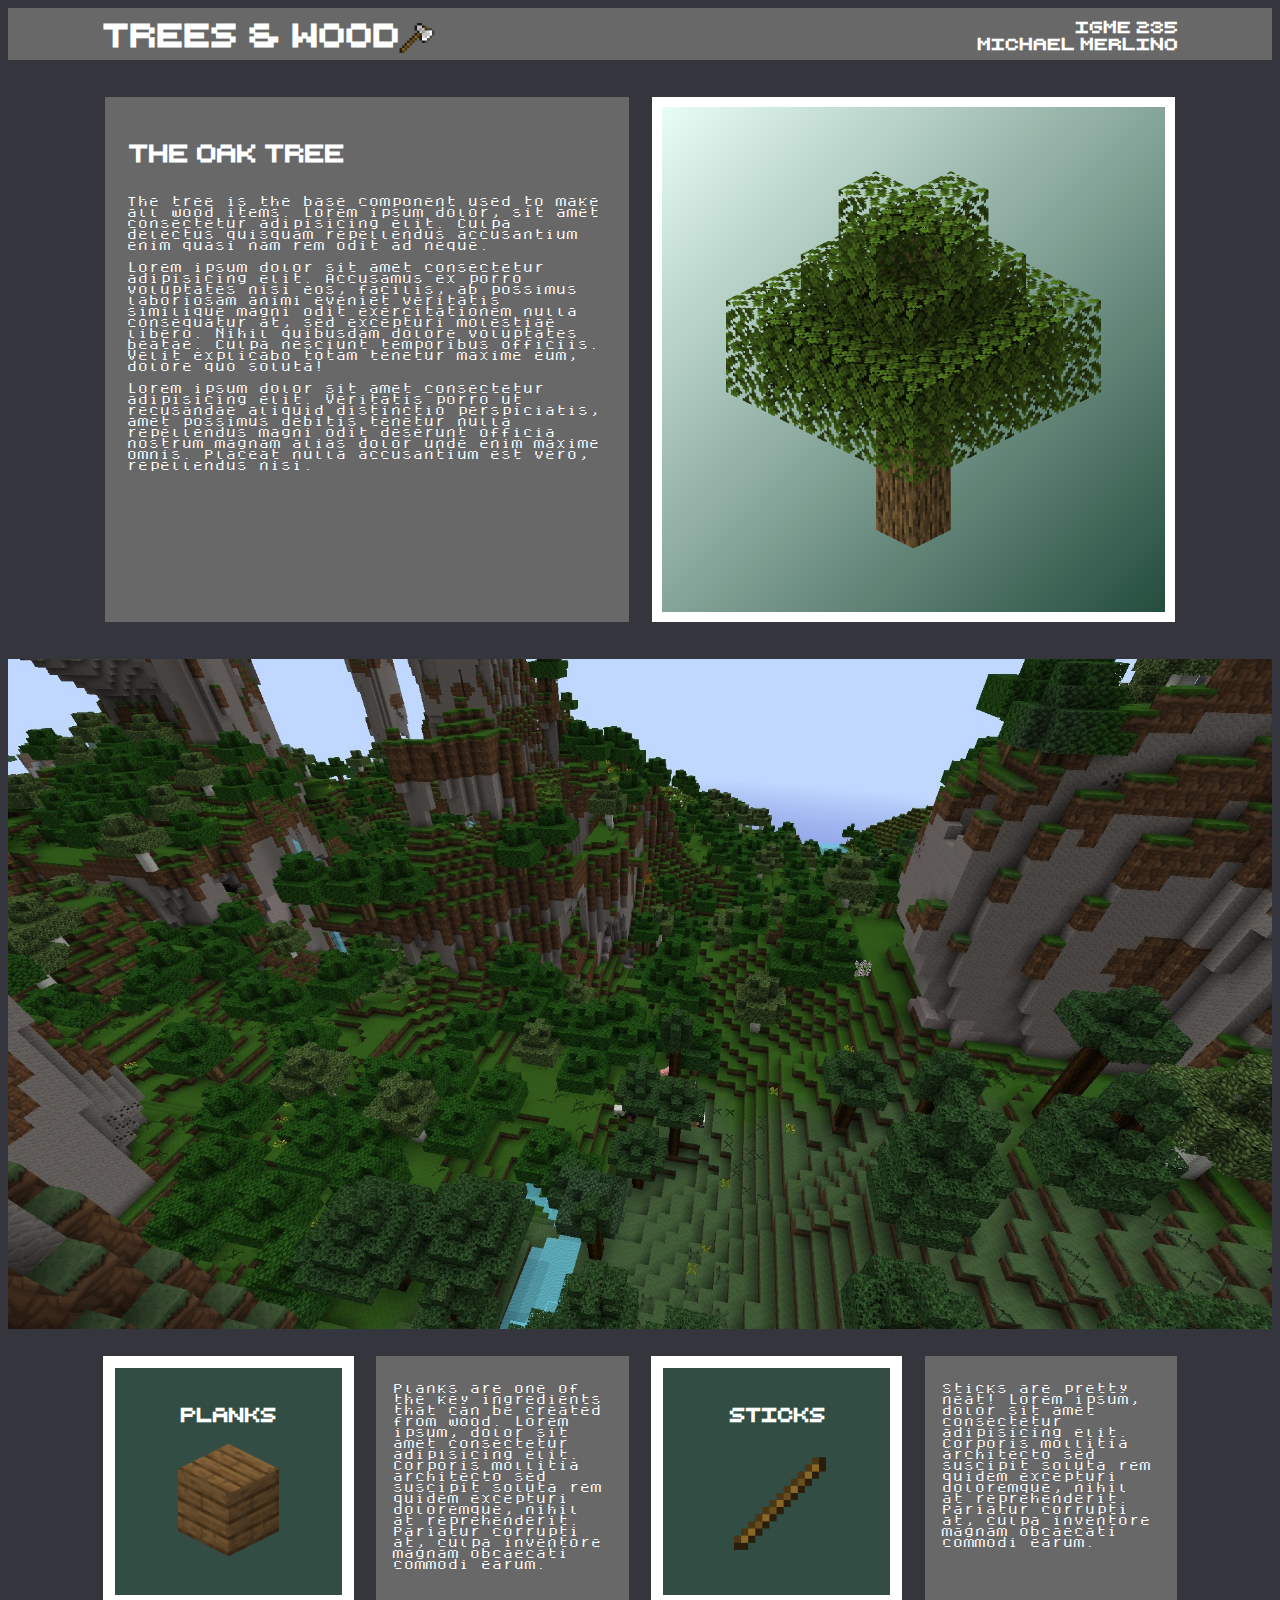
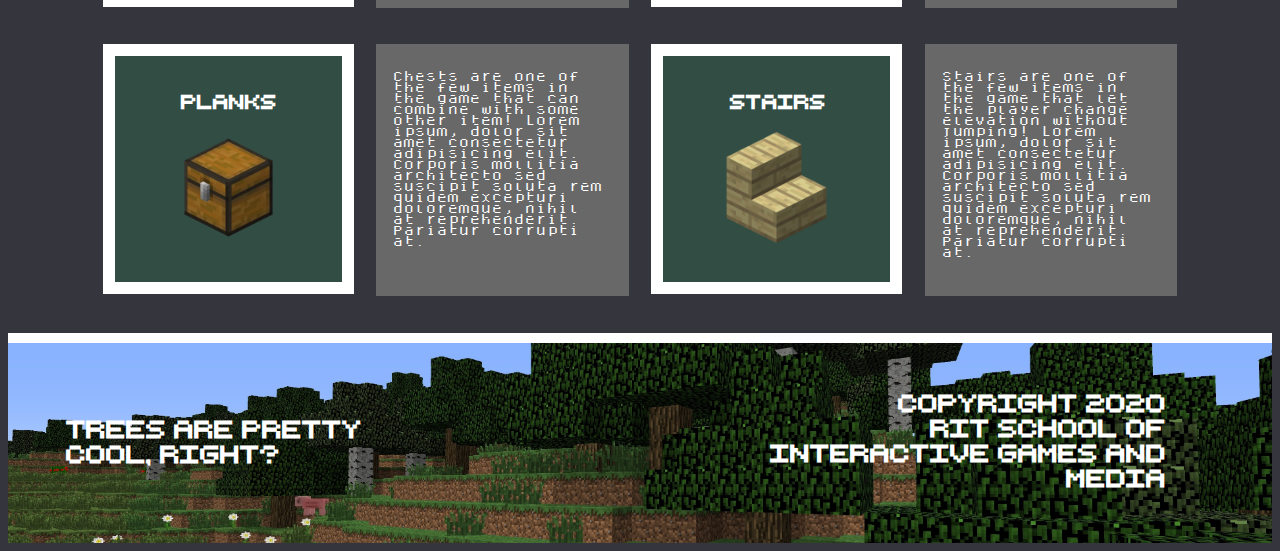
<file: design-to-spec/index.html>
<!DOCTYPE html>
<html lang="en">
<head>
    <meta charset="UTF-8">
    <meta name="viewport" content="width=device-width, initial-scale=1.0">
    <link rel="stylesheet" href="style.css">
    <title>Trees & Wood</title>
</head>
<body>
    <!--Header-->
    <div id="topBar">
        <h1 id="title">TREES & WOOD</h1>
        <img src="Assets/axe.png" alt="Axe" class="axe">
        <h4 id="name">IGME 235<br>Michael Merlino</h4>
    </div>
    
    <!--Tree info-->
    <div class="treeContainer" id="treeInfo">
        <div class="treeText">
            <h2>THE OAK TREE</h2>
            <p>The tree is the base component used to make all wood items. Lorem ipsum dolor, sit amet consectetur adipisicing elit. Culpa delectus quisquam repellendus accusantium enim quasi nam rem odit ad neque.<br><br>
            Lorem ipsum dolor sit amet consectetur adipisicing elit. Accusamus ex porro voluptates nisi eos, facilis, ab possimus laboriosam animi eveniet veritatis similique magni odit exercitationem nulla consequatur at, sed excepturi molestiae libero. Nihil quibusdam dolore voluptates beatae. Culpa nesciunt temporibus officiis. Velit explicabo totam tenetur maxime eum, dolore quo soluta!<br><br>
            Lorem ipsum dolor sit amet consectetur adipisicing elit. Veritatis porro ut recusandae aliquid distinctio perspiciatis, amet possimus debitis tenetur nulla repellendus magni odit deserunt officia nostrum magnam alias dolor unde enim maxime omnis. Placeat nulla accusantium est vero, repellendus nisi.
            </p>
        </div>
        <img src="Assets/oaktree.png" alt="Oak tree" class="treeImage">
    </div>

    <img src="Assets/valley.jpg" alt="Valley" id="valley">

    <!--Items-->
    <div id="itemMaster">
        <!--Top Layer-->
        <div class="itemContainer">
            <div class="itemPortrait">
                <h3>Planks</h3>
                <img src="Assets/planks.png" alt="Planks" class="itemImage">
            </div>
            <div class="itemText">
                <p>Planks are one of the key ingredients that can be created from wood. Lorem ipsum, dolor sit amet consectetur adipisicing elit. Corporis mollitia architecto sed suscipit soluta rem quidem excepturi doloremque, nihil at reprehenderit. Pariatur corrupti at, culpa inventore magnam obcaecati commodi earum.</p>
            </div>
            <div class="itemPortrait">
                <h3>Sticks</h3>
                <img src="Assets/stick.png" alt="Stick" class="itemImage">
            </div>
            <div class="itemText">
                <p>Sticks are pretty neat! Lorem ipsum, dolor sit amet consectetur adipisicing elit. Corporis mollitia architecto sed suscipit soluta rem quidem excepturi doloremque, nihil at reprehenderit. Pariatur corrupti at, culpa inventore magnam obcaecati commodi earum.</p>
            </div>
        </div>
        <!--Bottom Layer-->
        <div class="itemContainer">
            <div class="itemPortrait">
                <h3>Planks</h3>
                <img src="Assets/chest.png" alt="Chests" class="itemImage">
            </div>
            <div class="itemText">
                <p>Chests are one of the few items in the game that can combine with some other item! Lorem ipsum, dolor sit amet consectetur adipisicing elit. Corporis mollitia architecto sed suscipit soluta rem quidem excepturi doloremque, nihil at reprehenderit. Pariatur corrupti at.</p>
            </div>
            <div class="itemPortrait">
                <h3>Stairs</h3>
                <img src="Assets/stairs.png" alt="Stairs" class="itemImage">
            </div>
            <div class="itemText">
                <p>Stairs are one of the few items in the game that let the player change elevation without jumping! Lorem ipsum, dolor sit amet consectetur adipisicing elit. Corporis mollitia architecto sed suscipit soluta rem quidem excepturi doloremque, nihil at reprehenderit. Pariatur corrupti at.</p>
            </div>
        </div>
    </div>

    <!--Footer-->
    <div id="foot">
        <div id="coolText">
            <h2>Trees are pretty<br>cool, right?</h2>
        </div>
        <div id="copyright">
            <h2>Copyright 2020<br>RIT School of<br>Interactive Games and<br>Media</h2>
        </div>
    </div>
</body>
</html>
</file>
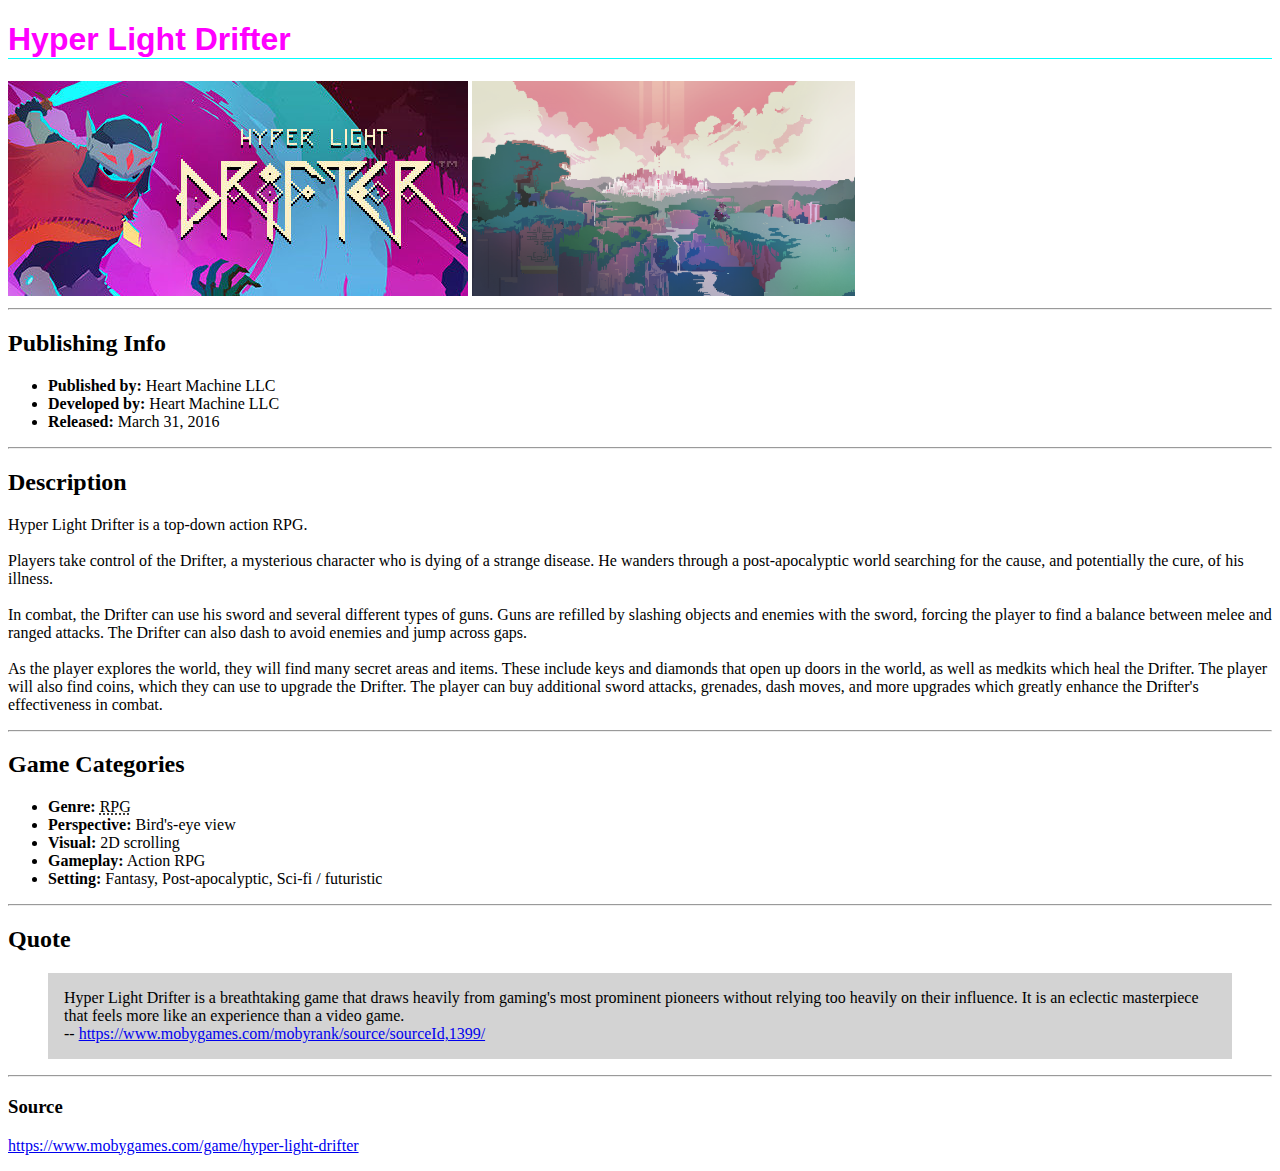
<file: game-homework/index.html>
<!DOCTYPE html>
<html>
    <head>
        <meta charset="UTF-8">
        <meta name="viewport" content="width=device-width, initial-scale=1.0">
        <title>Hyper Light Drifter</title>
        <style>
            h1 { 
                color:fuchsia;
                font-family: sans-serif;
                border-bottom: 1px solid cyan;
                }
            blockquote { 
                background-color: lightgray;
                padding: 1rem;
                }
            img {
                height: 215px;
            }
        </style>
    </head>
    <body>
        <header>
            <h1>Hyper Light Drifter</h1>
            <img src="images/cover.jpg" alt="Cover of the game.">
            <img src="images/screenshot.png" alt="Screenshot of the game.">
        </header>
        <hr>
        <main>
            <h2>Publishing Info</h2>
            <ul>
                <li><strong>Published by:</strong> Heart Machine LLC</li>
                <li><strong>Developed by:</strong> Heart Machine LLC</li>
                <li><strong>Released:</strong> March 31, 2016</li>
            </ul>
            <hr>
            <h2>Description</h2>
            <p>
                Hyper Light Drifter is a top-down action RPG.
                <br><br>Players take control of the Drifter, a mysterious character who is dying of a strange disease. He wanders through a post-apocalyptic world searching for the cause, and potentially the cure, of his illness.
                <br><br>In combat, the Drifter can use his sword and several different types of guns. Guns are refilled by slashing objects and enemies with the sword, forcing the player to find a balance between melee and ranged attacks. The Drifter can also dash to avoid enemies and jump across gaps.
                <br><br>As the player explores the world, they will find many secret areas and items. These include keys and diamonds that open up doors in the world, as well as medkits which heal the Drifter. The player will also find coins, which they can use to upgrade the Drifter. The player can buy additional sword attacks, grenades, dash moves, and more upgrades which greatly enhance the Drifter's effectiveness in combat.
            </p>
            <hr>
            <h2>Game Categories</h2>
            <ul>
                <li><strong>Genre:</strong> <abbr title="Role-playing game">RPG</abbr></li>
                <li><strong>Perspective:</strong> Bird's-eye view</li>
                <li><strong>Visual:</strong> 2D scrolling</li>
                <li><strong>Gameplay:</strong> Action RPG</li>
                <li><strong>Setting:</strong> Fantasy, Post-apocalyptic, Sci-fi / futuristic</li>
            </ul>
            <hr>
            <h2>Quote</h2>
            <blockquote>
                Hyper Light Drifter is a breathtaking game that draws heavily from gaming's most prominent pioneers without relying too heavily on their influence. It is an eclectic masterpiece that feels more like an experience than a video game.
                <br>-- <a href="https://www.mobygames.com/mobyrank/source/sourceId,1399/" target="_blank">https://www.mobygames.com/mobyrank/source/sourceId,1399/</a>
            </blockquote>
        </main>
        <hr>
        <footer>
            <h3>Source</h3>
            <p>
                <a href="https://www.mobygames.com/game/hyper-light-drifter" target="_blank">https://www.mobygames.com/game/hyper-light-drifter</a>
            </p>
        </footer>
    </body>
</html>
</file>
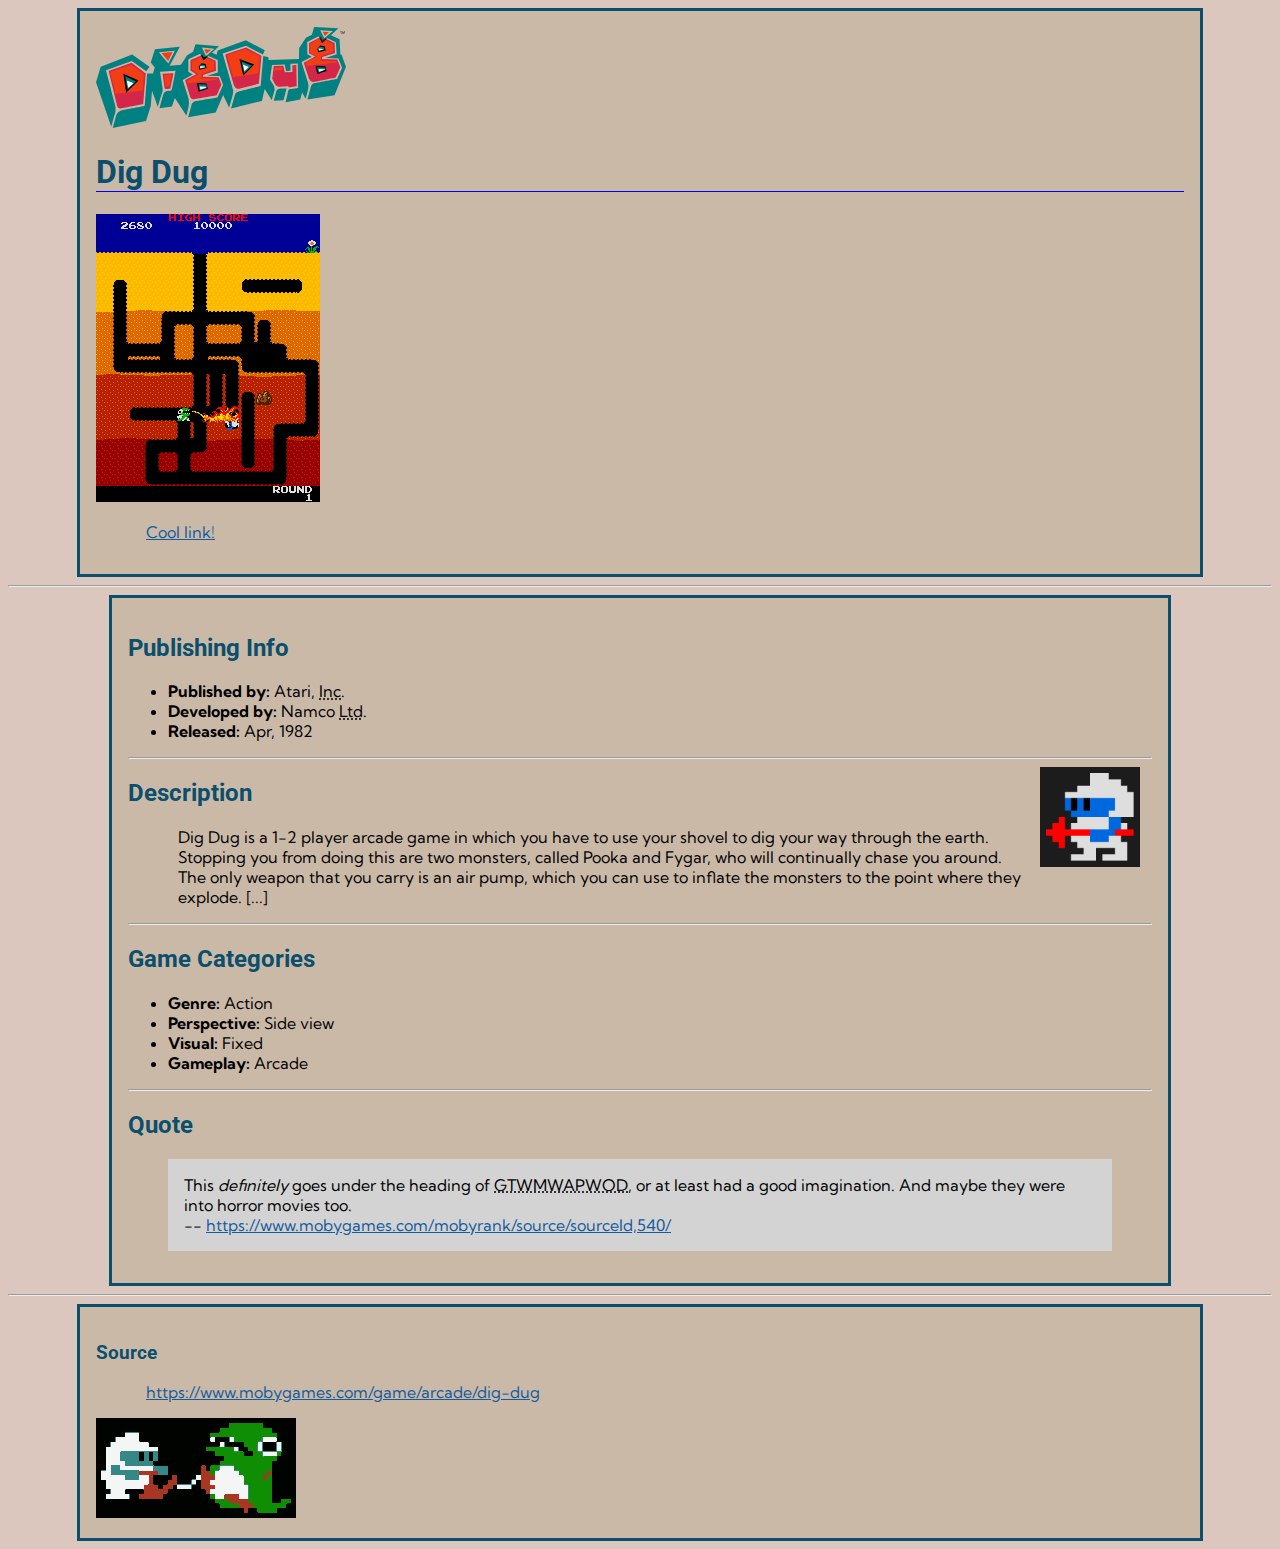
<file: game/index.html>
<!DOCTYPE html>
<html>
    <head>
        <!--I really don't know why the favicon isn't working.-->
        <link rel="apple-touch-icon" sizes="57x57" href="apple-icon-57x57.png">
        <link rel="apple-touch-icon" sizes="60x60" href="apple-icon-60x60.png">
        <link rel="apple-touch-icon" sizes="72x72" href="apple-icon-72x72.png">
        <link rel="apple-touch-icon" sizes="76x76" href="apple-icon-76x76.png">
        <link rel="apple-touch-icon" sizes="114x114" href="apple-icon-114x114.png">
        <link rel="apple-touch-icon" sizes="120x120" href="apple-icon-120x120.png">
        <link rel="apple-touch-icon" sizes="144x144" href="apple-icon-144x144.png">
        <link rel="apple-touch-icon" sizes="152x152" href="apple-icon-152x152.png">
        <link rel="apple-touch-icon" sizes="180x180" href="apple-icon-180x180.png">
        <link rel="icon" type="image/png" sizes="192x192"  href="android-icon-192x192.png">
        <link rel="icon" type="image/png" sizes="32x32" href="favicon-32x32.png">
        <link rel="icon" type="image/png" sizes="96x96" href="favicon-96x96.png">
        <link rel="icon" type="image/png" sizes="16x16" href="favicon-16x16.png">
        <link rel="manifest" href="manifest.json">
        <meta name="msapplication-TileColor" content="#ffffff">
        <meta name="msapplication-TileImage" content="ms-icon-144x144.png">
        <meta name="theme-color" content="#ffffff">
        
        <link href="https://fonts.googleapis.com/css2?family=Kumbh+Sans:wght@300&family=Roboto&display=swap" rel="stylesheet">
        <meta charset="UTF-8">
        <meta name="viewport" content="width=device-width, initial-scale=1.0">
        <title>Dig Dug</title>
        <style>
            h1 { 
                color:red;
                font-family: sans-serif;
                border-bottom: 1px solid blue;
                }
            h2 {
                color: maroon;
            }
            p {
                margin-left: 50px;
            }
            blockquote { 
                background-color: lightgray;
                padding: 1rem;
                }
            body {
                background-color: #DCC7BE;
            }
            footer, header {
                background-color: #CBB9A8;
                border: 3px solid #0B4F6C;
                margin: 0 auto;
                width: 85vw;
                padding: 1rem;
            }
            img.side {float:right; margin: 0 12px;}
            p, li, blockquote {
                font-family: 'Kumbh Sans', sans-serif;
            }
            h1, h2, h3 {
                font-family: 'Roboto', sans-serif;
                color: #0B4F6C;
            }
            a {
                color: #145C9E;
            }
            a:visited {
                color: #1F271B;
            }
            main {
                background-color: #CBB9A8;
                border: 3px solid #0B4F6C;
                margin: 0 auto;
                width: 80vw;
                padding: 1rem;
            }
        </style>
    </head>
    <body>
        <header>
            <img src="images/dig-dug-logo.svg" alt="Dig Dug Logo" width=250px>
            <h1>Dig Dug</h1>
            <img src="images/dig-dug-burnt.png" alt="Screenshot of the game.">
            <p>
                <a href="bigpic/pic1.html">
                    Cool link!
                </a>
            </p>
        </header>
        <hr>
        <main>
            <h2>Publishing Info</h2>
            <ul>
                <li><strong>Published by:</strong> Atari, <abbr title="Incorporated">Inc</abbr>.</li>
                <li><strong>Developed by:</strong> Namco <abbr title="Limited">Ltd</abbr>.</li>
                <li><strong>Released:</strong> Apr, 1982</li>
            </ul>
            <hr>
            <img src="images/taizo_hori.png" alt="Dig Dug Character" class="side" height=100px>
            <h2>Description</h2>
            <p>
                Dig Dug is a 1-2 player arcade game in which you have to use your shovel to dig your way through the earth. Stopping you from doing this are two monsters, called Pooka and Fygar, who will continually chase you around. The only weapon that you carry is an air pump, which you can use to inflate the monsters to the point where they explode. [...]
            </p>
            <hr>
            <h2>Game Categories</h2>
            <ul>
                <li><strong>Genre:</strong> Action</li>
                <li><strong>Perspective:</strong> Side view</li>
                <li><strong>Visual:</strong> Fixed</li>
                <li><strong>Gameplay:</strong> Arcade</li>
            </ul>
            <hr>
            <h2>Quote</h2>
            <blockquote>
                This <i>definitely</i> goes under the heading of <abbr title="Games That Were Made While a Programmer Was on Drugs">GTWMWAPWOD</abbr>,  or at least had a good imagination. And maybe they were into horror movies too.
                <br>-- <a href="https://www.mobygames.com/mobyrank/source/sourceId,540/" target="_blank">https://www.mobygames.com/mobyrank/source/sourceId,540/</a>
            </blockquote>
        </main>
        <hr>
        <footer>
            <div id="source">
                <h3>Source</h3>
                <p>
                    <a href="https://www.mobygames.com/game/arcade/dig-dug" target="_blank">https://www.mobygames.com/game/arcade/dig-dug</a>
                </p>
            </div>
            <img src="images/fygar_inflate.png" alt="Fygar Inflate">
        </footer>
    </body>
</html>
</file>
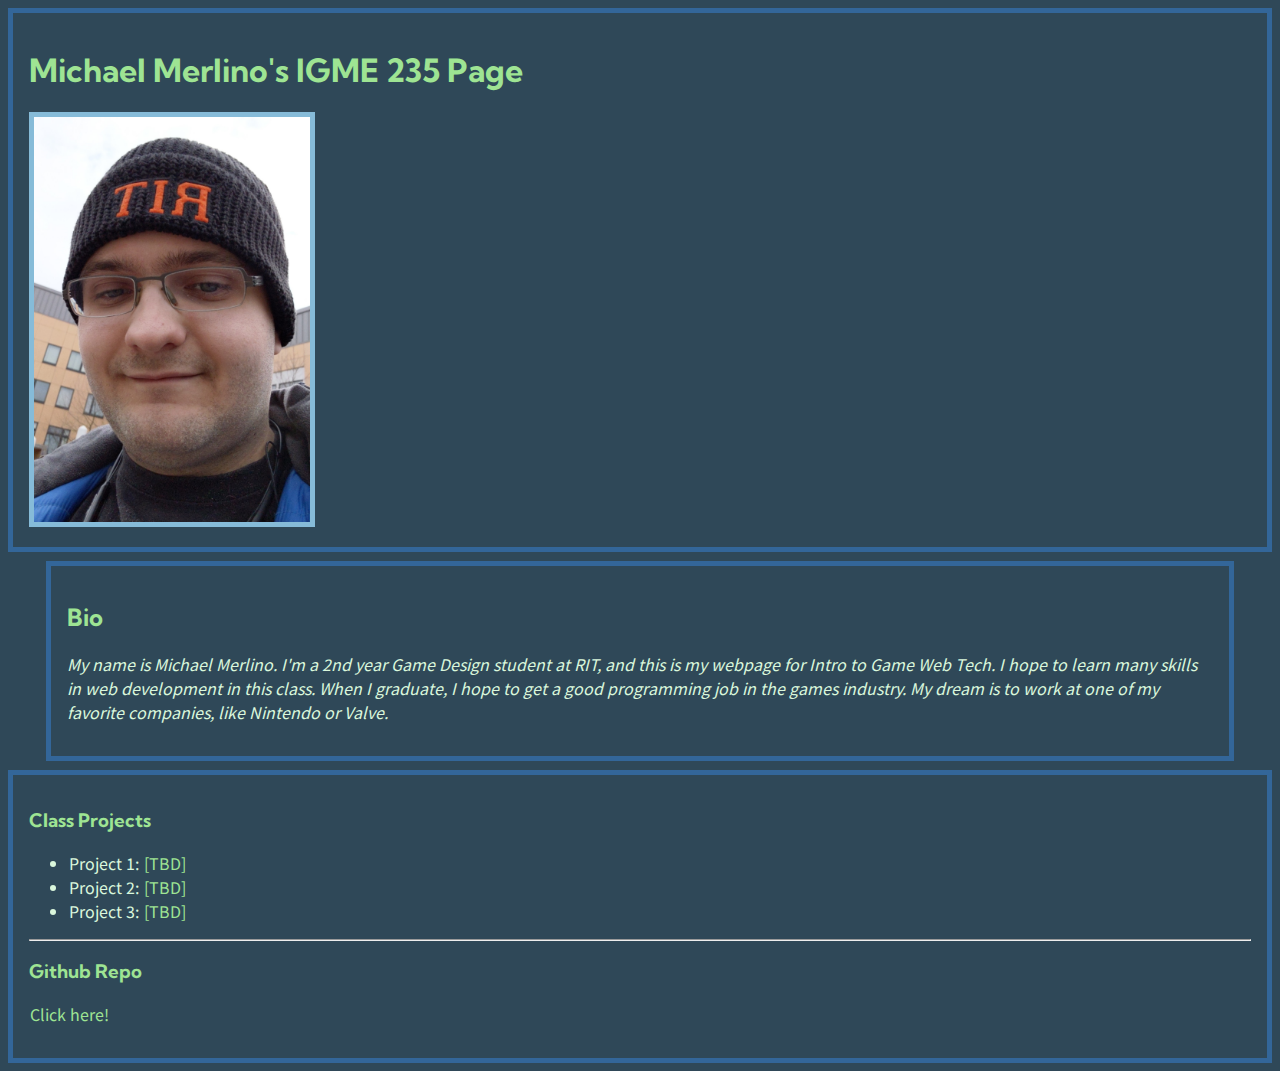
<file: homepage/index.html>
<!DOCTYPE html>
<html lang="en">
<head>
    <meta charset="UTF-8">
    <meta name="viewport" content="width=device-width, initial-scale=1.0">
    <link rel="stylesheet" href="style.css">
    <link href="https://fonts.googleapis.com/css2?family=Kumbh+Sans:wght@300&family=Noto+Sans+JP:wght@300&display=swap" rel="stylesheet">
    <title>Michael Merlino 235</title>
</head>
<body>
    <div class="border">
        <h1>Michael Merlino's IGME 235 Page</h1>
        <img src="media/face.png" alt="My face" id="profile">
    </div>
    <div class="center">
        <h2>Bio</h2>
        <p id="bio">My name is Michael Merlino. I'm a 2nd year Game Design student at RIT, and this is my webpage for Intro to Game Web Tech. I hope to learn many skills in web development in this class. When I graduate, I hope to get a good programming job in the games industry. My dream is to work at one of my favorite companies, like Nintendo or Valve.</p>
    </div>
    <div class="border">
        <h3>Class Projects</h3>
        <ul>
            <li>Project 1: <a>[TBD]</a></li>
            <li>Project 2: <a>[TBD]</a></li>
            <li>Project 3: <a>[TBD]</a></li>
        </ul>
        <hr>
        <h3>Github Repo</h3>
        <p><a href="https://github.com/CubularMonoxide/IGME-235">Click here!</a></p>
    </div>
</body>
</html>
</file>
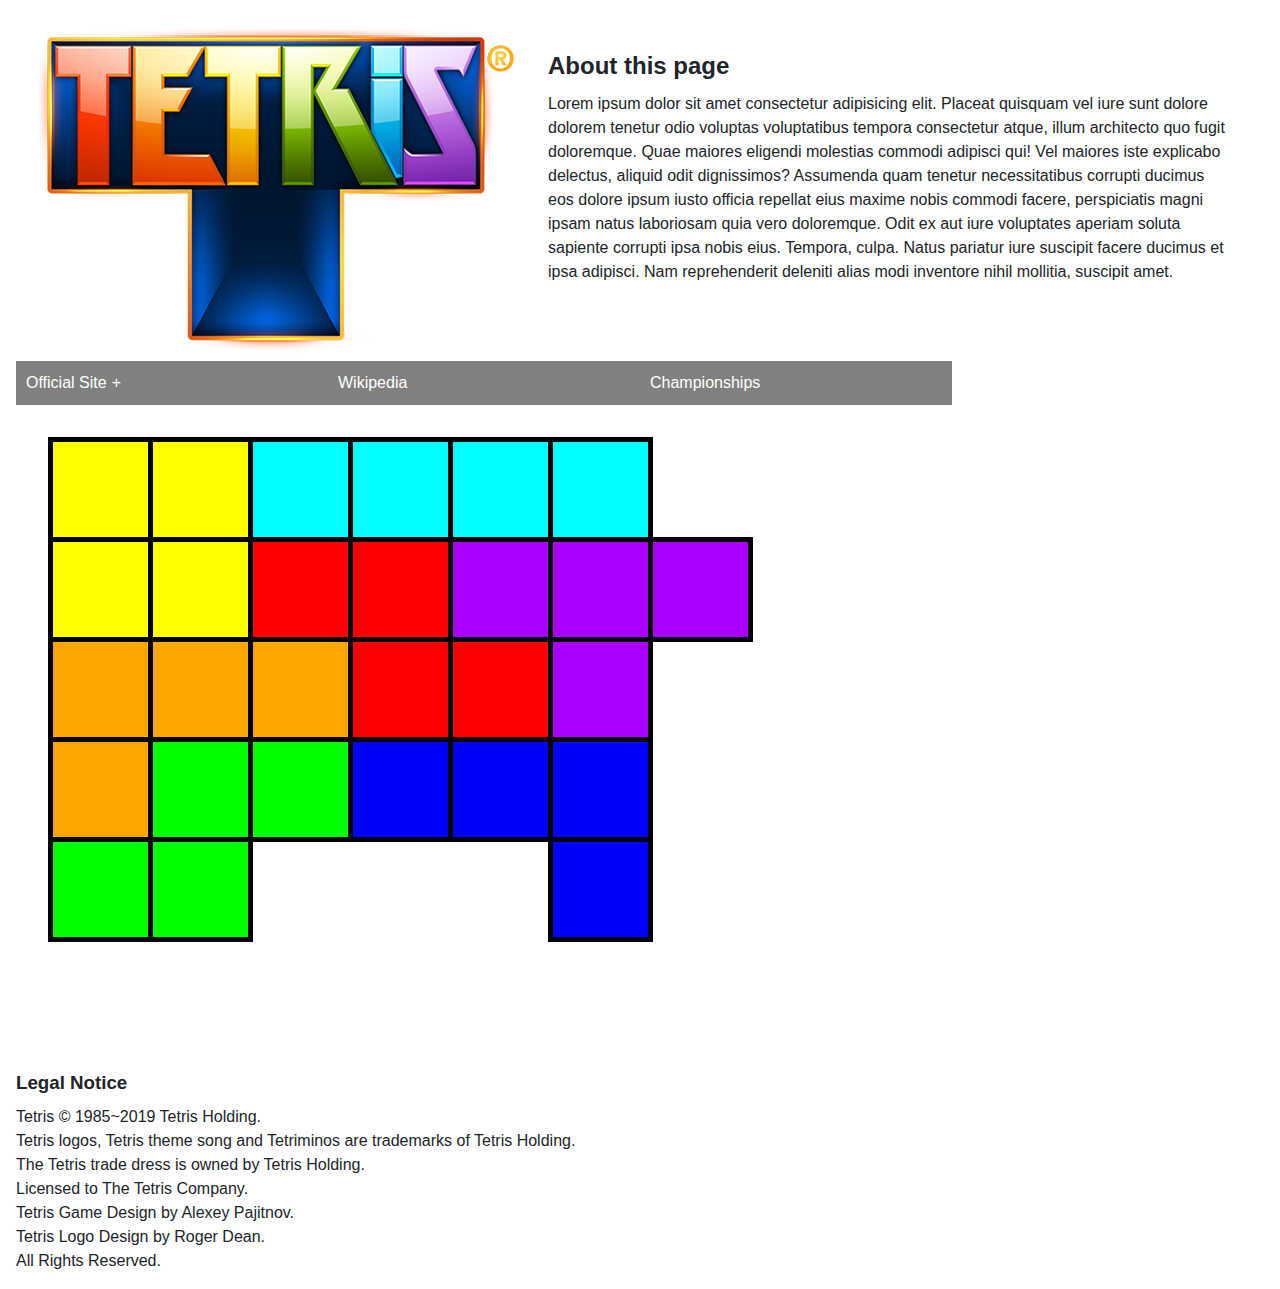
<file: tetris grid/tetris-grid.html>
<!DOCTYPE html>

<!-- You'll make changes to this file and to
    css/gridstyles.css this time. No others.  -->

<html lang="en">

<head>
    <meta charset="UTF-8">
    <meta name="viewport" content="width=device-width, initial-scale=1.0">
    <meta http-equiv="X-UA-Compatible" content="ie=edge">
    <title>Tetris Grid</title>
    <!-- <link rel="stylesheet" href="css/reset.css"> -->
    <!-- <link rel="stylesheet" href="css/normalize.css"> -->
    <link rel="stylesheet" href="css/bootstrap-reboot.css">
    <link rel="stylesheet" href="css/gridstyles.css">
</head>

<body>
    <div id="wrapper">
        <h1 class="game">Tetris</h1>
        <section id="introduction">
            <h2>About this page</h2>
            <p>Lorem ipsum dolor sit amet consectetur adipisicing elit. Placeat quisquam vel iure sunt dolore dolorem tenetur odio voluptas voluptatibus tempora consectetur atque, illum architecto quo fugit doloremque. Quae maiores eligendi molestias commodi adipisci qui! Vel maiores iste explicabo delectus, aliquid odit dignissimos? Assumenda quam tenetur necessitatibus corrupti ducimus eos dolore ipsum iusto officia repellat eius maxime nobis commodi facere, perspiciatis magni ipsam natus laboriosam quia vero doloremque. Odit ex aut iure voluptates aperiam soluta sapiente corrupti ipsa nobis eius. Tempora, culpa. Natus pariatur iure suscipit facere ducimus et ipsa adipisci. Nam reprehenderit deleniti alias modi inventore nihil mollitia, suscipit amet.</p>
        </section>
        <ul class="menu">
            <li class="submenu"><a href="http://tetris.com">Official Site</a><ul class="menu">
                <li><a href="http://google.com">Link 1</a></li>
                <li><a href="http://tetris.com">Link 2</a></li>
                <li><a href="http://thectwc.com">Link 3</a></li>
            </ul></li>
            <li><a href="https://en.wikipedia.org/wiki/Tetris">Wikipedia</a></li>
            <li><a href="https://thectwc.com">Championships</a></li>
        </ul>

        <section id="tetgrid">
            <div class="tet" id="i">
                <img src="images/Tetris_I.svg" alt="I-Block">
            </div>
            <div class="tet" id="j">
                <img src="images/Tetris_J.svg" alt="J-Block">
            </div>
            <div class="tet" id="l">
                <img src="images/Tetris_L.svg" alt="L-Block">
            </div>
            <div class="tet" id="o">
                <img src="images/Tetris_O.svg" alt="O-Block">
            </div>
            <div class="tet" id="s">
                <img src="images/Tetris_S.svg" alt="S-Block">
            </div>
            <div class="tet" id="t">
                <img src="images/Tetris_T.svg" alt="T-Block">
            </div>
            <div class="tet" id="z">
                <img src="images/Tetris_Z.svg" alt="Z-Block">
            </div>
        </section>
        <footer>
            <h3>Legal Notice</h3>
            Tetris © 1985~2019 Tetris Holding.<br>
            Tetris logos, Tetris theme song and Tetriminos are trademarks of Tetris Holding.<br>
            The Tetris trade dress is owned by Tetris Holding.<br>
            Licensed to The Tetris Company.<br>
            Tetris Game Design by Alexey Pajitnov.<br>
            Tetris Logo Design by Roger Dean.<br>
            All Rights Reserved.<br>
        </footer>
    </div>
</body>

</html>
</file>
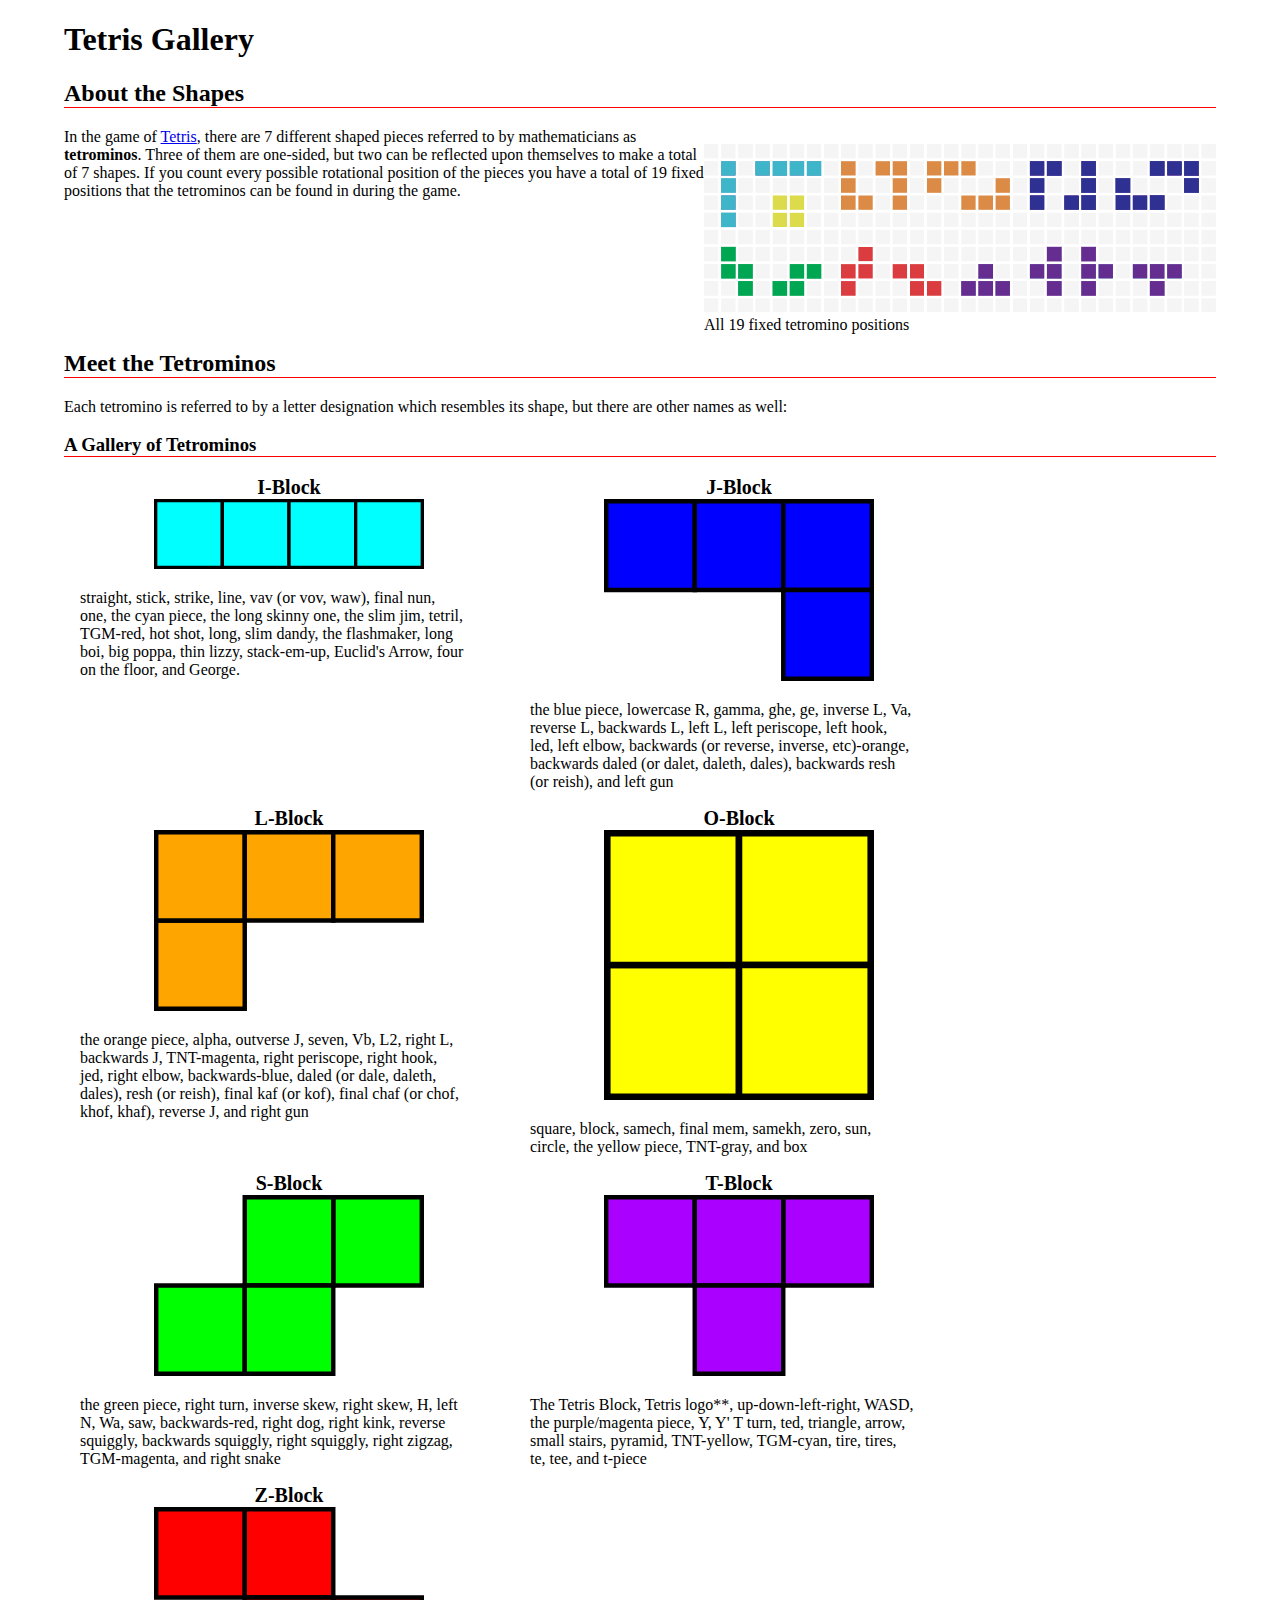
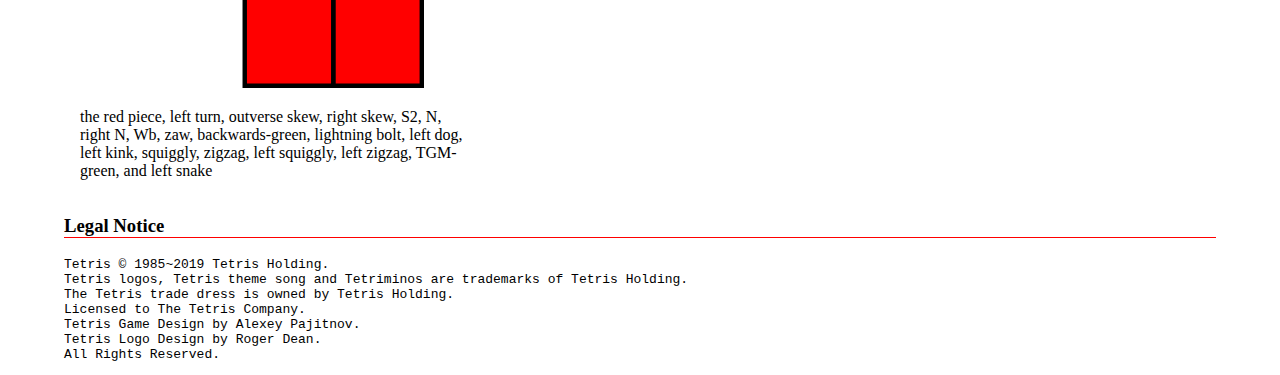
<file: tetris/tetris.html>
<!DOCTYPE html>

<!-- Make no changes to this file. -->

<html lang="en">

<head>
    <meta charset="UTF-8">
    <meta name="viewport" content="width=device-width, initial-scale=1.0">
    <meta http-equiv="X-UA-Compatible" content="ie=edge">
    <title>Tetris Gallery</title>
    <link rel="stylesheet" href="css/styles.css">
</head>

<body>
    <header>
        <h1>Tetris Gallery</h1>
    </header>
    <main>
        <h2>About the Shapes</h2>
        <figure><img src="images/all19.png" alt="Diagram of all 19 fixed tetromino positions">
            <figcaption>All 19 fixed tetromino positions</figcaption>
        </figure>
        <p>In the game of <a href="https://tetris.com/">Tetris</a>, there are 7 different shaped pieces referred to by
            mathematicians as <b>tetrominos</b>. Three of them
            are one-sided, but two can be reflected upon themselves to make a total of 7 shapes. If you count every
            possible
            rotational position of the pieces you have a total of 19 fixed positions that the tetrominos can be found in
            during the game.</p>

        <h2>Meet the Tetrominos</h2>
        <p>Each tetromino is referred to by a letter designation which resembles its shape, but there are other names as
            well:</p>
        <h3>A Gallery of Tetrominos</h3>
        <section id="tetlist">    
            <div class="tet long">
                <span class="name">I-Block</span><img src="images/Tetris_I.svg" alt="I-Block">
                <div class="aliases">straight, stick, strike, line, vav (or vov, waw), final nun, one, the cyan piece,
                    the long skinny one, the slim jim, tetril, TGM-red, hot shot, long, slim dandy, the flashmaker, long
                    boi, big poppa, thin lizzy, stack-em-up, Euclid's Arrow, four on the floor, and George.</div>
            </div>
            <div class="tet">
                <span class="name">J-Block</span><img src="images/Tetris_J.svg" alt="J-Block">
                <div class="aliases">the blue piece, lowercase R, gamma, ghe, ge, inverse L, Va, reverse L, backwards L,
                    left L, left periscope, left hook, led, left elbow, backwards (or reverse, inverse, etc)-orange,
                    backwards daled (or dalet, daleth, dales), backwards resh (or reish), and left gun</div>
            </div>
            <div class="tet">
                <span class="name">L-Block</span><img src="images/Tetris_L.svg" alt="L-Block">
                <div class="aliases">the orange piece, alpha, outverse J, seven, Vb, L2, right L, backwards J,
                    TNT-magenta, right periscope, right hook, jed, right elbow, backwards-blue, daled (or dale, daleth,
                    dales), resh (or reish), final kaf (or kof), final chaf (or chof, khof, khaf), reverse J, and right
                    gun</div>
            </div>
            <div class="tet square">
                <span class="name">O-Block</span><img src="images/Tetris_O.svg" alt="O-Block">
                <div class="aliases">square, block, samech, final mem, samekh, zero, sun, circle, the yellow piece,
                    TNT-gray, and box</div>
            </div>
            <div class="tet">
                <span class="name">S-Block</span><img src="images/Tetris_S.svg" alt="S-Block">
                <div class="aliases">the green piece, right turn, inverse skew, right skew, H, left N, Wa, saw,
                    backwards-red, right dog, right kink, reverse squiggly, backwards squiggly, right squiggly, right
                    zigzag, TGM-magenta, and right snake</div>
            </div>
            <div class="tet">
                <span class="name">T-Block</span><img src="images/Tetris_T.svg" alt="T-Block">
                <div class="aliases">The Tetris Block, Tetris logo**, up-down-left-right, WASD, the purple/magenta
                    piece, Y, Y' T turn, ted, triangle, arrow, small stairs, pyramid, TNT-yellow, TGM-cyan, tire, tires,
                    te, tee, and t-piece</div>
            </div>
            <div class="tet">
                <span class="name">Z-Block</span><img src="images/Tetris_Z.svg" alt="Z-Block">
                <div class="aliases">the red piece, left turn, outverse skew, right skew, S2, N, right N, Wb, zaw,
                    backwards-green, lightning bolt, left dog, left kink, squiggly, zigzag, left squiggly, left zigzag,
                    TGM-green, and left snake</div>
            </div>
        </section>
    </main>
    <footer>
        <h3>Legal Notice</h3>
        <pre>Tetris © 1985~2019 Tetris Holding.
Tetris logos, Tetris theme song and Tetriminos are trademarks of Tetris Holding.
The Tetris trade dress is owned by Tetris Holding.
Licensed to The Tetris Company.
Tetris Game Design by Alexey Pajitnov.
Tetris Logo Design by Roger Dean.
All Rights Reserved.</pre>
    </footer>
</body>

</html>
</file>
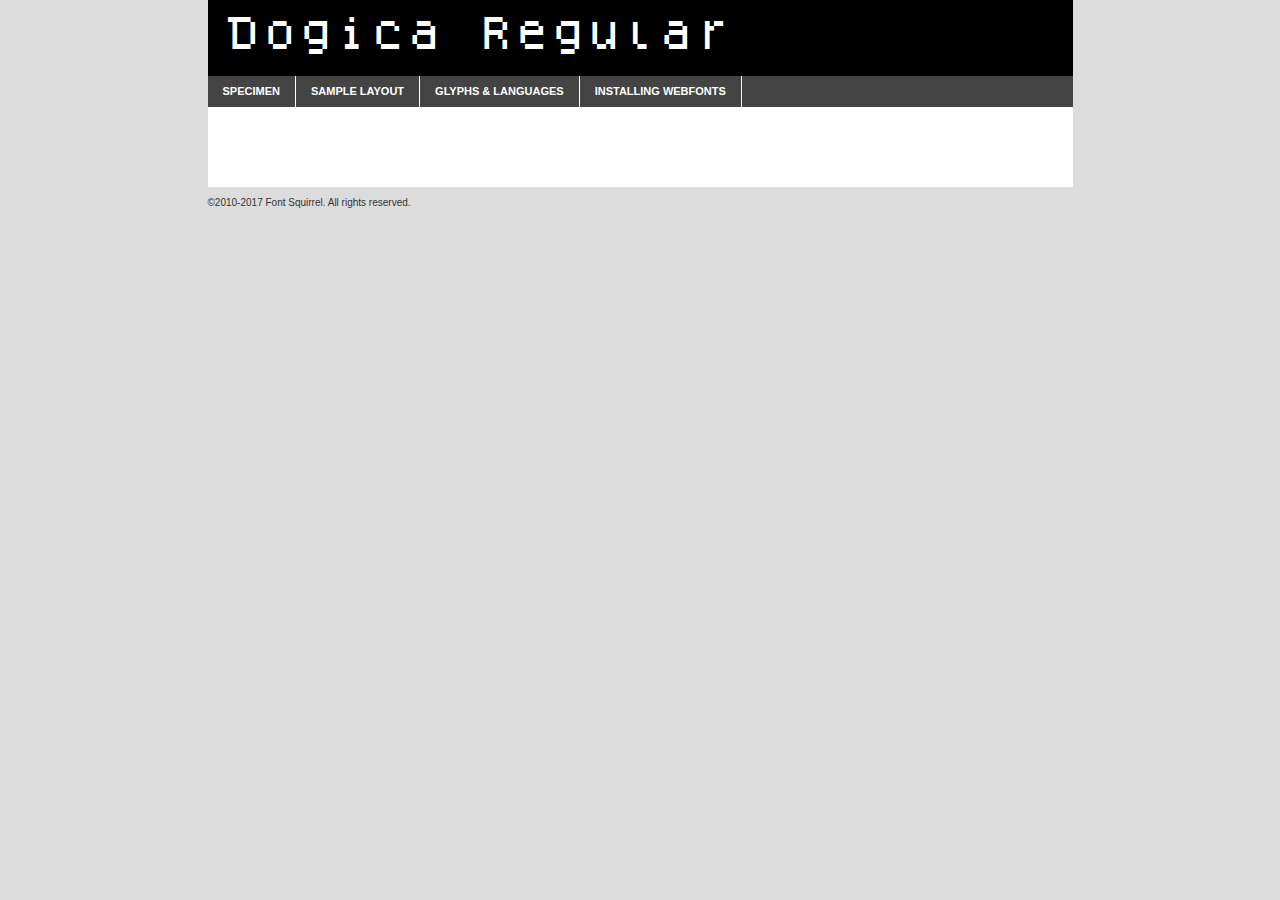
<file: design-to-spec/Fonts/dogica-demo.html>
<!DOCTYPE html PUBLIC "-//W3C//DTD XHTML 1.0 Transitional//EN"
	"http://www.w3.org/TR/xhtml1/DTD/xhtml1-transitional.dtd">

<html xmlns="http://www.w3.org/1999/xhtml" xml:lang="en" lang="en">
<head>
	<meta http-equiv="Content-Type" content="text/html; charset=utf-8" />
	<script src="http://ajax.googleapis.com/ajax/libs/jquery/1.7.2/jquery.min.js" type="text/javascript" charset="utf-8"></script>
	<script type="text/javascript">
	(function($){$.fn.easyTabs=function(option){var param=jQuery.extend({fadeSpeed:"fast",defaultContent:1,activeClass:'active'},option);$(this).each(function(){var thisId="#"+this.id;if(param.defaultContent==''){param.defaultContent=1;}
	if(typeof param.defaultContent=="number")
	{var defaultTab=$(thisId+" .tabs li:eq("+(param.defaultContent-1)+") a").attr('href').substr(1);}else{var defaultTab=param.defaultContent;}
	$(thisId+" .tabs li a").each(function(){var tabToHide=$(this).attr('href').substr(1);$("#"+tabToHide).addClass('easytabs-tab-content');});hideAll();changeContent(defaultTab);function hideAll(){$(thisId+" .easytabs-tab-content").hide();}
	function changeContent(tabId){hideAll();$(thisId+" .tabs li").removeClass(param.activeClass);$(thisId+" .tabs li a[href=#"+tabId+"]").closest('li').addClass(param.activeClass);if(param.fadeSpeed!="none")
	{$(thisId+" #"+tabId).fadeIn(param.fadeSpeed);}else{$(thisId+" #"+tabId).show();}}
	$(thisId+" .tabs li").click(function(){var tabId=$(this).find('a').attr('href').substr(1);changeContent(tabId);return false;});});}})(jQuery);
	</script>
	<link rel="stylesheet" href="specimen_files/specimen_stylesheet.css" type="text/css" charset="utf-8" />
	<link rel="stylesheet" href="stylesheet.css" type="text/css" charset="utf-8" />

	<style type="text/css">
					body{
				font-family: 'dogicaregular';
							}
		</style>

	<title>Dogica Regular Specimen</title>
	
	
	<script type="text/javascript" charset="utf-8">
		$(document).ready(function() {
			$('#container').easyTabs({defaultContent:1});
		});
	</script>
</head>

<body>
<div id="container">
	<div id="header">
		Dogica Regular	</div>
	<ul class="tabs">
		<li><a href="#specimen">Specimen</a></li>
		<li><a href="#layout">Sample Layout</a></li>
				<li><a href="#glyphs">Glyphs &amp; Languages</a></li>
		<li><a href="#installing">Installing Webfonts</a></li>
		
	</ul>
	
	<div id="main_content">

		
			<div id="specimen">
		
				<div class="section">
					<div class="grid12 firstcol">
						<div class="huge">AaBb</div>
					</div>
				</div>
		
				<div class="section">
					<div class="glyph_range">A&#x200B;B&#x200b;C&#x200b;D&#x200b;E&#x200b;F&#x200b;G&#x200b;H&#x200b;I&#x200b;J&#x200b;K&#x200b;L&#x200b;M&#x200b;N&#x200b;O&#x200b;P&#x200b;Q&#x200b;R&#x200b;S&#x200b;T&#x200b;U&#x200b;V&#x200b;W&#x200b;X&#x200b;Y&#x200b;Z&#x200b;a&#x200b;b&#x200b;c&#x200b;d&#x200b;e&#x200b;f&#x200b;g&#x200b;h&#x200b;i&#x200b;j&#x200b;k&#x200b;l&#x200b;m&#x200b;n&#x200b;o&#x200b;p&#x200b;q&#x200b;r&#x200b;s&#x200b;t&#x200b;u&#x200b;v&#x200b;w&#x200b;x&#x200b;y&#x200b;z&#x200b;1&#x200b;2&#x200b;3&#x200b;4&#x200b;5&#x200b;6&#x200b;7&#x200b;8&#x200b;9&#x200b;0&#x200b;&amp;&#x200b;.&#x200b;,&#x200b;?&#x200b;!&#x200b;&#64;&#x200b;(&#x200b;)&#x200b;#&#x200b;$&#x200b;%&#x200b;*&#x200b;+&#x200b;-&#x200b;=&#x200b;:&#x200b;;</div>
				</div>
				<div class="section">
					<div class="grid12 firstcol">
						<table class="sample_table">
							<tr><td>10</td><td class="size10">abcdefghijklmnopqrstuvwxyzABCDEFGHIJKLMNOPQRSTUVWXYZ0123456789abcdefghijklmnopqrstuvwxyzABCDEFGHIJKLMNOPQRSTUVWXYZ0123456789abcdefghijklmnopqrstuvwxyzABCDEFGHIJKLMNOPQRSTUVWXYZ</td></tr>
							<tr><td>11</td><td class="size11">abcdefghijklmnopqrstuvwxyzABCDEFGHIJKLMNOPQRSTUVWXYZ0123456789abcdefghijklmnopqrstuvwxyzABCDEFGHIJKLMNOPQRSTUVWXYZ0123456789abcdefghijklmnopqrstuvwxyzABCDEFGHIJKLMNOPQRSTUVWXYZ</td></tr>
							<tr><td>12</td><td class="size12">abcdefghijklmnopqrstuvwxyzABCDEFGHIJKLMNOPQRSTUVWXYZ0123456789abcdefghijklmnopqrstuvwxyzABCDEFGHIJKLMNOPQRSTUVWXYZ0123456789abcdefghijklmnopqrstuvwxyzABCDEFGHIJKLMNOPQRSTUVWXYZ</td></tr>
							<tr><td>13</td><td class="size13">abcdefghijklmnopqrstuvwxyzABCDEFGHIJKLMNOPQRSTUVWXYZ0123456789abcdefghijklmnopqrstuvwxyzABCDEFGHIJKLMNOPQRSTUVWXYZ0123456789abcdefghijklmnopqrstuvwxyzABCDEFGHIJKLMNOPQRSTUVWXYZ</td></tr>
							<tr><td>14</td><td class="size14">abcdefghijklmnopqrstuvwxyzABCDEFGHIJKLMNOPQRSTUVWXYZ0123456789abcdefghijklmnopqrstuvwxyzABCDEFGHIJKLMNOPQRSTUVWXYZ0123456789abcdefghijklmnopqrstuvwxyzABCDEFGHIJKLMNOPQRSTUVWXYZ</td></tr>
							<tr><td>16</td><td class="size16">abcdefghijklmnopqrstuvwxyzABCDEFGHIJKLMNOPQRSTUVWXYZ0123456789abcdefghijklmnopqrstuvwxyzABCDEFGHIJKLMNOPQRSTUVWXYZ</td></tr>
							<tr><td>18</td><td class="size18">abcdefghijklmnopqrstuvwxyzABCDEFGHIJKLMNOPQRSTUVWXYZ0123456789abcdefghijklmnopqrstuvwxyzABCDEFGHIJKLMNOPQRSTUVWXYZ</td></tr>
							<tr><td>20</td><td class="size20">abcdefghijklmnopqrstuvwxyzABCDEFGHIJKLMNOPQRSTUVWXYZ0123456789abcdefghijklmnopqrstuvwxyzABCDEFGHIJKLMNOPQRSTUVWXYZ</td></tr>
							<tr><td>24</td><td class="size24">abcdefghijklmnopqrstuvwxyzABCDEFGHIJKLMNOPQRSTUVWXYZ0123456789abcdefghijklmnopqrstuvwxyzABCDEFGHIJKLMNOPQRSTUVWXYZ</td></tr>
							<tr><td>30</td><td class="size30">abcdefghijklmnopqrstuvwxyzABCDEFGHIJKLMNOPQRSTUVWXYZ0123456789abcdefghijklmnopqrstuvwxyzABCDEFGHIJKLMNOPQRSTUVWXYZ</td></tr>
							<tr><td>36</td><td class="size36">abcdefghijklmnopqrstuvwxyzABCDEFGHIJKLMNOPQRSTUVWXYZ0123456789abcdefghijklmnopqrstuvwxyzABCDEFGHIJKLMNOPQRSTUVWXYZ</td></tr>
							<tr><td>48</td><td class="size48">abcdefghijklmnopqrstuvwxyzABCDEFGHIJKLMNOPQRSTUVWXYZ0123456789abcdefghijklmnopqrstuvwxyzABCDEFGHIJKLMNOPQRSTUVWXYZ</td></tr>
							<tr><td>60</td><td class="size60">abcdefghijklmnopqrstuvwxyzABCDEFGHIJKLMNOPQRSTUVWXYZ0123456789abcdefghijklmnopqrstuvwxyzABCDEFGHIJKLMNOPQRSTUVWXYZ</td></tr>
							<tr><td>72</td><td class="size72">abcdefghijklmnopqrstuvwxyzABCDEFGHIJKLMNOPQRSTUVWXYZ0123456789abcdefghijklmnopqrstuvwxyzABCDEFGHIJKLMNOPQRSTUVWXYZ</td></tr>
							<tr><td>90</td><td class="size90">abcdefghijklmnopqrstuvwxyzABCDEFGHIJKLMNOPQRSTUVWXYZ0123456789abcdefghijklmnopqrstuvwxyzABCDEFGHIJKLMNOPQRSTUVWXYZ</td></tr>
						</table>
				
					</div>
			
				</div>
		
		
		
								<div class="section" id="bodycomparison">


										<div id="xheight">
				<div class="fontbody">&#x25FC;&#x25FC;&#x25FC;&#x25FC;&#x25FC;&#x25FC;&#x25FC;&#x25FC;&#x25FC;&#x25FC;&#x25FC;&#x25FC;&#x25FC;&#x25FC;&#x25FC;&#x25FC;&#x25FC;&#x25FC;&#x25FC;&#x25FC;&#x25FC;&#x25FC;&#x25FC;&#x25FC;&#x25FC;&#x25FC;&#x25FC;&#x25FC;&#x25FC;&#x25FC;&#x25FC;&#x25FC;&#x25FC;&#x25FC;&#x25FC;&#x25FC;&#x25FC;&#x25FC;&#x25FC;&#x25FC;&#x25FC;&#x25FC;&#x25FC;&#x25FC;&#x25FC;&#x25FC;&#x25FC;&#x25FC;&#x25FC;&#x25FC;&#x25FC;&#x25FC;&#x25FC;&#x25FC;&#x25FC;&#x25FC;&#x25FC;&#x25FC;&#x25FC;&#x25FC;&#x25FC;&#x25FC;&#x25FC;&#x25FC;&#x25FC;&#x25FC;&#x25FC;&#x25FC;&#x25FC;&#x25FC;&#x25FC;&#x25FC;&#x25FC;&#x25FC;&#x25FC;&#x25FC;&#x25FC;&#x25FC;&#x25FC;&#x25FC;&#x25FC;&#x25FC;&#x25FC;&#x25FC;&#x25FC;&#x25FC;&#x25FC;&#x25FC;&#x25FC;&#x25FC;&#x25FC;&#x25FC;&#x25FC;&#x25FC;&#x25FC;&#x25FC;&#x25FC;&#x25FC;&#x25FC;body</div><div class="arialbody">body</div><div class="verdanabody">body</div><div class="georgiabody">body</div></div>
										<div class="fontbody" style="z-index:1">
											body<span>Dogica Regular</span>
										</div>
										<div class="arialbody" style="z-index:1">
											body<span>Arial</span>
										</div>
										<div class="verdanabody" style="z-index:1">
											body<span>Verdana</span>
										</div>
										<div class="georgiabody" style="z-index:1">
											body<span>Georgia</span>
										</div>



								</div>
		
		
				<div class="section psample psample_row1" id="">
					
					<div class="grid2 firstcol">
						<p class="size10"><span>10.</span>Aenean lacinia bibendum nulla sed consectetur. Fusce dapibus, tellus ac cursus commodo, tortor mauris condimentum nibh, ut fermentum massa justo sit amet risus. Nullam id dolor id nibh ultricies vehicula ut id elit. Cum sociis natoque penatibus et magnis dis parturient montes, nascetur ridiculus mus. Nulla vitae elit libero, a pharetra augue.</p>
			
					</div>
					<div class="grid3">
						<p class="size11"><span>11.</span>Aenean lacinia bibendum nulla sed consectetur. Fusce dapibus, tellus ac cursus commodo, tortor mauris condimentum nibh, ut fermentum massa justo sit amet risus. Nullam id dolor id nibh ultricies vehicula ut id elit. Cum sociis natoque penatibus et magnis dis parturient montes, nascetur ridiculus mus. Nulla vitae elit libero, a pharetra augue.</p>
			
					</div>
					<div class="grid3">
						<p class="size12"><span>12.</span>Aenean lacinia bibendum nulla sed consectetur. Fusce dapibus, tellus ac cursus commodo, tortor mauris condimentum nibh, ut fermentum massa justo sit amet risus. Nullam id dolor id nibh ultricies vehicula ut id elit. Cum sociis natoque penatibus et magnis dis parturient montes, nascetur ridiculus mus. Nulla vitae elit libero, a pharetra augue.</p>
			
					</div>
					<div class="grid4">
						<p class="size13"><span>13.</span>Aenean lacinia bibendum nulla sed consectetur. Fusce dapibus, tellus ac cursus commodo, tortor mauris condimentum nibh, ut fermentum massa justo sit amet risus. Nullam id dolor id nibh ultricies vehicula ut id elit. Cum sociis natoque penatibus et magnis dis parturient montes, nascetur ridiculus mus. Nulla vitae elit libero, a pharetra augue.</p>
			
					</div>
					<div class="white_blend"></div>
					
				</div>
				<div class="section psample psample_row2" id="">
					<div class="grid3 firstcol">
						<p class="size14"><span>14.</span>Aenean lacinia bibendum nulla sed consectetur. Fusce dapibus, tellus ac cursus commodo, tortor mauris condimentum nibh, ut fermentum massa justo sit amet risus. Nullam id dolor id nibh ultricies vehicula ut id elit. Cum sociis natoque penatibus et magnis dis parturient montes, nascetur ridiculus mus. Nulla vitae elit libero, a pharetra augue.</p>
			
					</div>
					<div class="grid4">
						<p class="size16"><span>16.</span>Aenean lacinia bibendum nulla sed consectetur. Fusce dapibus, tellus ac cursus commodo, tortor mauris condimentum nibh, ut fermentum massa justo sit amet risus. Nullam id dolor id nibh ultricies vehicula ut id elit. Cum sociis natoque penatibus et magnis dis parturient montes, nascetur ridiculus mus. Nulla vitae elit libero, a pharetra augue.</p>
			
					</div>
					<div class="grid5">
						<p class="size18"><span>18.</span>Aenean lacinia bibendum nulla sed consectetur. Fusce dapibus, tellus ac cursus commodo, tortor mauris condimentum nibh, ut fermentum massa justo sit amet risus. Nullam id dolor id nibh ultricies vehicula ut id elit. Cum sociis natoque penatibus et magnis dis parturient montes, nascetur ridiculus mus. Nulla vitae elit libero, a pharetra augue.</p>
			
					</div>

					<div class="white_blend"></div>

				</div>
				
				<div class="section psample psample_row3" id="">
					<div class="grid5 firstcol">
						<p class="size20"><span>20.</span>Aenean lacinia bibendum nulla sed consectetur. Fusce dapibus, tellus ac cursus commodo, tortor mauris condimentum nibh, ut fermentum massa justo sit amet risus. Nullam id dolor id nibh ultricies vehicula ut id elit. Cum sociis natoque penatibus et magnis dis parturient montes, nascetur ridiculus mus. Nulla vitae elit libero, a pharetra augue.</p>
					</div>
					<div class="grid7">
						<p class="size24"><span>24.</span>Aenean lacinia bibendum nulla sed consectetur. Fusce dapibus, tellus ac cursus commodo, tortor mauris condimentum nibh, ut fermentum massa justo sit amet risus. Nullam id dolor id nibh ultricies vehicula ut id elit. Cum sociis natoque penatibus et magnis dis parturient montes, nascetur ridiculus mus. Nulla vitae elit libero, a pharetra augue.</p>
					</div>
					
					<div class="white_blend"></div>
					
				</div>
				
				<div class="section psample psample_row4" id="">
					<div class="grid12 firstcol">
						<p class="size30"><span>30.</span>Aenean lacinia bibendum nulla sed consectetur. Fusce dapibus, tellus ac cursus commodo, tortor mauris condimentum nibh, ut fermentum massa justo sit amet risus. Nullam id dolor id nibh ultricies vehicula ut id elit. Cum sociis natoque penatibus et magnis dis parturient montes, nascetur ridiculus mus. Nulla vitae elit libero, a pharetra augue.</p>
					</div>
					<div class="white_blend"></div>
					
				</div>
				
				
				
				<div class="section psample psample_row1 fullreverse">
					<div class="grid2 firstcol">
						<p class="size10"><span>10.</span>Aenean lacinia bibendum nulla sed consectetur. Fusce dapibus, tellus ac cursus commodo, tortor mauris condimentum nibh, ut fermentum massa justo sit amet risus. Nullam id dolor id nibh ultricies vehicula ut id elit. Cum sociis natoque penatibus et magnis dis parturient montes, nascetur ridiculus mus. Nulla vitae elit libero, a pharetra augue.</p>
			
					</div>
					<div class="grid3">
						<p class="size11"><span>11.</span>Aenean lacinia bibendum nulla sed consectetur. Fusce dapibus, tellus ac cursus commodo, tortor mauris condimentum nibh, ut fermentum massa justo sit amet risus. Nullam id dolor id nibh ultricies vehicula ut id elit. Cum sociis natoque penatibus et magnis dis parturient montes, nascetur ridiculus mus. Nulla vitae elit libero, a pharetra augue.</p>
			
					</div>
					<div class="grid3">
						<p class="size12"><span>12.</span>Aenean lacinia bibendum nulla sed consectetur. Fusce dapibus, tellus ac cursus commodo, tortor mauris condimentum nibh, ut fermentum massa justo sit amet risus. Nullam id dolor id nibh ultricies vehicula ut id elit. Cum sociis natoque penatibus et magnis dis parturient montes, nascetur ridiculus mus. Nulla vitae elit libero, a pharetra augue.</p>
			
					</div>
					<div class="grid4">
						<p class="size13"><span>13.</span>Aenean lacinia bibendum nulla sed consectetur. Fusce dapibus, tellus ac cursus commodo, tortor mauris condimentum nibh, ut fermentum massa justo sit amet risus. Nullam id dolor id nibh ultricies vehicula ut id elit. Cum sociis natoque penatibus et magnis dis parturient montes, nascetur ridiculus mus. Nulla vitae elit libero, a pharetra augue.</p>
			
					</div>
					<div class="black_blend"></div>
					
				</div>
				
				<div class="section psample psample_row2 fullreverse">
					<div class="grid3 firstcol">
						<p class="size14"><span>14.</span>Aenean lacinia bibendum nulla sed consectetur. Fusce dapibus, tellus ac cursus commodo, tortor mauris condimentum nibh, ut fermentum massa justo sit amet risus. Nullam id dolor id nibh ultricies vehicula ut id elit. Cum sociis natoque penatibus et magnis dis parturient montes, nascetur ridiculus mus. Nulla vitae elit libero, a pharetra augue.</p>
			
					</div>
					<div class="grid4">
						<p class="size16"><span>16.</span>Aenean lacinia bibendum nulla sed consectetur. Fusce dapibus, tellus ac cursus commodo, tortor mauris condimentum nibh, ut fermentum massa justo sit amet risus. Nullam id dolor id nibh ultricies vehicula ut id elit. Cum sociis natoque penatibus et magnis dis parturient montes, nascetur ridiculus mus. Nulla vitae elit libero, a pharetra augue.</p>
			
					</div>
					<div class="grid5">
						<p class="size18"><span>18.</span>Aenean lacinia bibendum nulla sed consectetur. Fusce dapibus, tellus ac cursus commodo, tortor mauris condimentum nibh, ut fermentum massa justo sit amet risus. Nullam id dolor id nibh ultricies vehicula ut id elit. Cum sociis natoque penatibus et magnis dis parturient montes, nascetur ridiculus mus. Nulla vitae elit libero, a pharetra augue.</p>
			
					</div>
					<div class="black_blend"></div>

				</div>
				
				<div class="section psample fullreverse psample_row3" id="">
					<div class="grid5 firstcol">
						<p class="size20"><span>20.</span>Aenean lacinia bibendum nulla sed consectetur. Fusce dapibus, tellus ac cursus commodo, tortor mauris condimentum nibh, ut fermentum massa justo sit amet risus. Nullam id dolor id nibh ultricies vehicula ut id elit. Cum sociis natoque penatibus et magnis dis parturient montes, nascetur ridiculus mus. Nulla vitae elit libero, a pharetra augue.</p>
					</div>
					<div class="grid7">
						<p class="size24"><span>24.</span>Aenean lacinia bibendum nulla sed consectetur. Fusce dapibus, tellus ac cursus commodo, tortor mauris condimentum nibh, ut fermentum massa justo sit amet risus. Nullam id dolor id nibh ultricies vehicula ut id elit. Cum sociis natoque penatibus et magnis dis parturient montes, nascetur ridiculus mus. Nulla vitae elit libero, a pharetra augue.</p>
					</div>
					
					<div class="black_blend"></div>
					
				</div>
				
				<div class="section psample fullreverse psample_row4" id="" style="border-bottom: 20px #000 solid;">
					<div class="grid12 firstcol">
						<p class="size30"><span>30.</span>Aenean lacinia bibendum nulla sed consectetur. Fusce dapibus, tellus ac cursus commodo, tortor mauris condimentum nibh, ut fermentum massa justo sit amet risus. Nullam id dolor id nibh ultricies vehicula ut id elit. Cum sociis natoque penatibus et magnis dis parturient montes, nascetur ridiculus mus. Nulla vitae elit libero, a pharetra augue.</p>
					</div>
					<div class="black_blend"></div>
					
				</div>
				
				
				
				
			</div>
			
			<div id="layout">
				
				<div class="section">
					
					<div class="grid12 firstcol">
						<h1>Lorem Ipsum Dolor</h1>
						<h2>Etiam porta sem malesuada magna mollis euismod</h2>
						
						<p class="byline">By <a href="#link">Aenean Lacinia</a></p>
					</div>
				</div>
				<div class="section">
					<div class="grid8 firstcol">
						<p class="large">Donec sed odio dui. Morbi leo risus, porta ac consectetur ac, vestibulum at eros. Fusce dapibus, tellus ac cursus commodo, tortor mauris condimentum nibh, ut fermentum massa justo sit amet risus. </p>

						
						<h3>Pellentesque ornare sem</h3>

						<p>Maecenas sed diam eget risus varius blandit sit amet non magna. Maecenas faucibus mollis interdum. Donec ullamcorper nulla non metus auctor fringilla. Nullam id dolor id nibh ultricies vehicula ut id elit. Nullam id dolor id nibh ultricies vehicula ut id elit. </p>

						<p>Aenean eu leo quam. Pellentesque ornare sem lacinia quam venenatis vestibulum. Lorem ipsum dolor sit amet, consectetur adipiscing elit. Cum sociis natoque penatibus et magnis dis parturient montes, nascetur ridiculus mus. </p>

						<p>Nulla vitae elit libero, a pharetra augue. Praesent commodo cursus magna, vel scelerisque nisl consectetur et. Aenean lacinia bibendum nulla sed consectetur. </p>

						<p>Nullam quis risus eget urna mollis ornare vel eu leo. Nullam quis risus eget urna mollis ornare vel eu leo. Maecenas sed diam eget risus varius blandit sit amet non magna. Donec ullamcorper nulla non metus auctor fringilla. </p>

						<h3>Cras mattis consectetur</h3>

						<p>Aenean eu leo quam. Pellentesque ornare sem lacinia quam venenatis vestibulum. Aenean lacinia bibendum nulla sed consectetur. Integer posuere erat a ante venenatis dapibus posuere velit aliquet. Cras mattis consectetur purus sit amet fermentum. </p>

						<p>Nullam id dolor id nibh ultricies vehicula ut id elit. Nullam quis risus eget urna mollis ornare vel eu leo. Cras mattis consectetur purus sit amet fermentum.</p>
					</div>
					
					<div class="grid4 sidebar">
						
						<div class="box reverse">
							<p class="last">Nullam quis risus eget urna mollis ornare vel eu leo. Donec ullamcorper nulla non metus auctor fringilla. Cras mattis consectetur purus sit amet fermentum. Sed posuere consectetur est at lobortis. Lorem ipsum dolor sit amet, consectetur adipiscing elit. </p>
						</div>
						
						<p class="caption">Maecenas sed diam eget risus varius.</p>

						<p>Vestibulum id ligula porta felis euismod semper. Integer posuere erat a ante venenatis dapibus posuere velit aliquet. Vestibulum id ligula porta felis euismod semper. Sed posuere consectetur est at lobortis. Maecenas sed diam eget risus varius blandit sit amet non magna. Fusce dapibus, tellus ac cursus commodo, tortor mauris condimentum nibh, ut fermentum massa justo sit amet risus. </p>

					

						<p>Duis mollis, est non commodo luctus, nisi erat porttitor ligula, eget lacinia odio sem nec elit. Aenean lacinia bibendum nulla sed consectetur. Vivamus sagittis lacus vel augue laoreet rutrum faucibus dolor auctor. Aenean lacinia bibendum nulla sed consectetur. Nullam quis risus eget urna mollis ornare vel eu leo. </p>

						<p>Praesent commodo cursus magna, vel scelerisque nisl consectetur et. Donec ullamcorper nulla non metus auctor fringilla. Maecenas faucibus mollis interdum. Fusce dapibus, tellus ac cursus commodo, tortor mauris condimentum nibh, ut fermentum massa justo sit amet risus. </p>

					</div>
				</div>
				
			</div>


			



		<div id="glyphs">
			<div class="section">
				<div class="grid12 firstcol">
			
				<h1>Language Support</h1>
				<p>The subset of Dogica Regular in this kit supports the following languages:<br />
			
					Albanian, Basque, Breton, Chamorro, Danish, Dutch, English, Faroese, Finnish, French, Frisian, Galician, German, Icelandic, Italian, Malagasy, Norwegian, Portuguese, Spanish, Alsatian, Aragonese, Arapaho, Arrernte, Asturian, Aymara, Bislama, Cebuano, Corsican, Fijian, French_creole, Genoese, Gilbertese, Greenlandic, Haitian_creole, Hiligaynon, Hmong, Hopi, Ibanag, Iloko_ilokano, Indonesian, Interglossa_glosa, Interlingua, Irish_gaelic, Jerriais, Lojban, Lombard, Luxembourgeois, Manx, Mohawk, Norfolk_pitcairnese, Occitan, Oromo, Pangasinan, Papiamento, Piedmontese, Potawatomi, Rhaeto-romance, Romansh, Rotokas, Sami_lule, Samoan, Sardinian, Scots_gaelic, Seychelles_creole, Shona, Sicilian, Somali, Southern_ndebele, Swahili, Swati_swazi, Tagalog_filipino_pilipino, Tetum, Tok_pisin, Uyghur_latinized, Volapuk, Walloon, Warlpiri, Xhosa, Yapese, Zulu, Latinbasic, Ubasic, Demo				</p>
				<h1>Glyph Chart</h1>
				<p>The subset of Dogica Regular in this kit includes all the glyphs listed below. Unicode entities are included above each glyph to help you insert individual characters into your layout.</p>
				<div id="glyph_chart">
			
																														 <div><p>&amp;#1;</p>&#1;</div>
																				 <div><p>&amp;#2;</p>&#2;</div>
																				 <div><p>&amp;#3;</p>&#3;</div>
																				 <div><p>&amp;#4;</p>&#4;</div>
																				 <div><p>&amp;#5;</p>&#5;</div>
																				 <div><p>&amp;#6;</p>&#6;</div>
																				 <div><p>&amp;#7;</p>&#7;</div>
																				 <div><p>&amp;#8;</p>&#8;</div>
																				 <div><p>&amp;#9;</p>&#9;</div>
																				 <div><p>&amp;#10;</p>&#10;</div>
																				 <div><p>&amp;#11;</p>&#11;</div>
																				 <div><p>&amp;#12;</p>&#12;</div>
																				 <div><p>&amp;#13;</p>&#13;</div>
																				 <div><p>&amp;#14;</p>&#14;</div>
																				 <div><p>&amp;#15;</p>&#15;</div>
																				 <div><p>&amp;#16;</p>&#16;</div>
																				 <div><p>&amp;#17;</p>&#17;</div>
																				 <div><p>&amp;#18;</p>&#18;</div>
																				 <div><p>&amp;#19;</p>&#19;</div>
																				 <div><p>&amp;#20;</p>&#20;</div>
																				 <div><p>&amp;#21;</p>&#21;</div>
																				 <div><p>&amp;#22;</p>&#22;</div>
																				 <div><p>&amp;#23;</p>&#23;</div>
																				 <div><p>&amp;#24;</p>&#24;</div>
																				 <div><p>&amp;#25;</p>&#25;</div>
																				 <div><p>&amp;#26;</p>&#26;</div>
																				 <div><p>&amp;#27;</p>&#27;</div>
																				 <div><p>&amp;#28;</p>&#28;</div>
																				 <div><p>&amp;#29;</p>&#29;</div>
																				 <div><p>&amp;#30;</p>&#30;</div>
																				 <div><p>&amp;#31;</p>&#31;</div>
																				 <div><p>&amp;#32;</p>&#32;</div>
																				 <div><p>&amp;#33;</p>&#33;</div>
																				 <div><p>&amp;#34;</p>&#34;</div>
																				 <div><p>&amp;#35;</p>&#35;</div>
																				 <div><p>&amp;#36;</p>&#36;</div>
																				 <div><p>&amp;#37;</p>&#37;</div>
																				 <div><p>&amp;#38;</p>&#38;</div>
																				 <div><p>&amp;#39;</p>&#39;</div>
																				 <div><p>&amp;#40;</p>&#40;</div>
																				 <div><p>&amp;#41;</p>&#41;</div>
																				 <div><p>&amp;#42;</p>&#42;</div>
																				 <div><p>&amp;#43;</p>&#43;</div>
																				 <div><p>&amp;#44;</p>&#44;</div>
																				 <div><p>&amp;#45;</p>&#45;</div>
																				 <div><p>&amp;#46;</p>&#46;</div>
																				 <div><p>&amp;#47;</p>&#47;</div>
																				 <div><p>&amp;#48;</p>&#48;</div>
																				 <div><p>&amp;#49;</p>&#49;</div>
																				 <div><p>&amp;#50;</p>&#50;</div>
																				 <div><p>&amp;#51;</p>&#51;</div>
																				 <div><p>&amp;#52;</p>&#52;</div>
																				 <div><p>&amp;#53;</p>&#53;</div>
																				 <div><p>&amp;#54;</p>&#54;</div>
																				 <div><p>&amp;#55;</p>&#55;</div>
																				 <div><p>&amp;#56;</p>&#56;</div>
																				 <div><p>&amp;#57;</p>&#57;</div>
																				 <div><p>&amp;#58;</p>&#58;</div>
																				 <div><p>&amp;#59;</p>&#59;</div>
																				 <div><p>&amp;#60;</p>&#60;</div>
																				 <div><p>&amp;#61;</p>&#61;</div>
																				 <div><p>&amp;#62;</p>&#62;</div>
																				 <div><p>&amp;#63;</p>&#63;</div>
																				 <div><p>&amp;#64;</p>&#64;</div>
																				 <div><p>&amp;#65;</p>&#65;</div>
																				 <div><p>&amp;#66;</p>&#66;</div>
																				 <div><p>&amp;#67;</p>&#67;</div>
																				 <div><p>&amp;#68;</p>&#68;</div>
																				 <div><p>&amp;#69;</p>&#69;</div>
																				 <div><p>&amp;#70;</p>&#70;</div>
																				 <div><p>&amp;#71;</p>&#71;</div>
																				 <div><p>&amp;#72;</p>&#72;</div>
																				 <div><p>&amp;#73;</p>&#73;</div>
																				 <div><p>&amp;#74;</p>&#74;</div>
																				 <div><p>&amp;#75;</p>&#75;</div>
																				 <div><p>&amp;#76;</p>&#76;</div>
																				 <div><p>&amp;#77;</p>&#77;</div>
																				 <div><p>&amp;#78;</p>&#78;</div>
																				 <div><p>&amp;#79;</p>&#79;</div>
																				 <div><p>&amp;#80;</p>&#80;</div>
																				 <div><p>&amp;#81;</p>&#81;</div>
																				 <div><p>&amp;#82;</p>&#82;</div>
																				 <div><p>&amp;#83;</p>&#83;</div>
																				 <div><p>&amp;#84;</p>&#84;</div>
																				 <div><p>&amp;#85;</p>&#85;</div>
																				 <div><p>&amp;#86;</p>&#86;</div>
																				 <div><p>&amp;#87;</p>&#87;</div>
																				 <div><p>&amp;#88;</p>&#88;</div>
																				 <div><p>&amp;#89;</p>&#89;</div>
																				 <div><p>&amp;#90;</p>&#90;</div>
																				 <div><p>&amp;#91;</p>&#91;</div>
																				 <div><p>&amp;#92;</p>&#92;</div>
																				 <div><p>&amp;#93;</p>&#93;</div>
																				 <div><p>&amp;#94;</p>&#94;</div>
																				 <div><p>&amp;#95;</p>&#95;</div>
																				 <div><p>&amp;#96;</p>&#96;</div>
																				 <div><p>&amp;#97;</p>&#97;</div>
																				 <div><p>&amp;#98;</p>&#98;</div>
																				 <div><p>&amp;#99;</p>&#99;</div>
																				 <div><p>&amp;#100;</p>&#100;</div>
																				 <div><p>&amp;#101;</p>&#101;</div>
																				 <div><p>&amp;#102;</p>&#102;</div>
																				 <div><p>&amp;#103;</p>&#103;</div>
																				 <div><p>&amp;#104;</p>&#104;</div>
																				 <div><p>&amp;#105;</p>&#105;</div>
																				 <div><p>&amp;#106;</p>&#106;</div>
																				 <div><p>&amp;#107;</p>&#107;</div>
																				 <div><p>&amp;#108;</p>&#108;</div>
																				 <div><p>&amp;#109;</p>&#109;</div>
																				 <div><p>&amp;#110;</p>&#110;</div>
																				 <div><p>&amp;#111;</p>&#111;</div>
																				 <div><p>&amp;#112;</p>&#112;</div>
																				 <div><p>&amp;#113;</p>&#113;</div>
																				 <div><p>&amp;#114;</p>&#114;</div>
																				 <div><p>&amp;#115;</p>&#115;</div>
																				 <div><p>&amp;#116;</p>&#116;</div>
																				 <div><p>&amp;#117;</p>&#117;</div>
																				 <div><p>&amp;#118;</p>&#118;</div>
																				 <div><p>&amp;#119;</p>&#119;</div>
																				 <div><p>&amp;#120;</p>&#120;</div>
																				 <div><p>&amp;#121;</p>&#121;</div>
																				 <div><p>&amp;#122;</p>&#122;</div>
																				 <div><p>&amp;#123;</p>&#123;</div>
																				 <div><p>&amp;#124;</p>&#124;</div>
																				 <div><p>&amp;#125;</p>&#125;</div>
																				 <div><p>&amp;#126;</p>&#126;</div>
																				 <div><p>&amp;#127;</p>&#127;</div>
																				 <div><p>&amp;#160;</p>&#160;</div>
																				 <div><p>&amp;#161;</p>&#161;</div>
																				 <div><p>&amp;#162;</p>&#162;</div>
																				 <div><p>&amp;#163;</p>&#163;</div>
																				 <div><p>&amp;#164;</p>&#164;</div>
																				 <div><p>&amp;#165;</p>&#165;</div>
																				 <div><p>&amp;#166;</p>&#166;</div>
																				 <div><p>&amp;#167;</p>&#167;</div>
																				 <div><p>&amp;#168;</p>&#168;</div>
																				 <div><p>&amp;#169;</p>&#169;</div>
																				 <div><p>&amp;#170;</p>&#170;</div>
																				 <div><p>&amp;#171;</p>&#171;</div>
																				 <div><p>&amp;#172;</p>&#172;</div>
																				 <div><p>&amp;#173;</p>&#173;</div>
																				 <div><p>&amp;#174;</p>&#174;</div>
																				 <div><p>&amp;#175;</p>&#175;</div>
																				 <div><p>&amp;#176;</p>&#176;</div>
																				 <div><p>&amp;#177;</p>&#177;</div>
																				 <div><p>&amp;#178;</p>&#178;</div>
																				 <div><p>&amp;#179;</p>&#179;</div>
																				 <div><p>&amp;#180;</p>&#180;</div>
																				 <div><p>&amp;#181;</p>&#181;</div>
																				 <div><p>&amp;#182;</p>&#182;</div>
																				 <div><p>&amp;#183;</p>&#183;</div>
																				 <div><p>&amp;#184;</p>&#184;</div>
																				 <div><p>&amp;#185;</p>&#185;</div>
																				 <div><p>&amp;#186;</p>&#186;</div>
																				 <div><p>&amp;#187;</p>&#187;</div>
																				 <div><p>&amp;#188;</p>&#188;</div>
																				 <div><p>&amp;#189;</p>&#189;</div>
																				 <div><p>&amp;#190;</p>&#190;</div>
																				 <div><p>&amp;#191;</p>&#191;</div>
																				 <div><p>&amp;#192;</p>&#192;</div>
																				 <div><p>&amp;#193;</p>&#193;</div>
																				 <div><p>&amp;#194;</p>&#194;</div>
																				 <div><p>&amp;#195;</p>&#195;</div>
																				 <div><p>&amp;#196;</p>&#196;</div>
																				 <div><p>&amp;#197;</p>&#197;</div>
																				 <div><p>&amp;#198;</p>&#198;</div>
																				 <div><p>&amp;#199;</p>&#199;</div>
																				 <div><p>&amp;#200;</p>&#200;</div>
																				 <div><p>&amp;#201;</p>&#201;</div>
																				 <div><p>&amp;#202;</p>&#202;</div>
																				 <div><p>&amp;#203;</p>&#203;</div>
																				 <div><p>&amp;#204;</p>&#204;</div>
																				 <div><p>&amp;#205;</p>&#205;</div>
																				 <div><p>&amp;#206;</p>&#206;</div>
																				 <div><p>&amp;#207;</p>&#207;</div>
																				 <div><p>&amp;#208;</p>&#208;</div>
																				 <div><p>&amp;#209;</p>&#209;</div>
																				 <div><p>&amp;#210;</p>&#210;</div>
																				 <div><p>&amp;#211;</p>&#211;</div>
																				 <div><p>&amp;#212;</p>&#212;</div>
																				 <div><p>&amp;#213;</p>&#213;</div>
																				 <div><p>&amp;#214;</p>&#214;</div>
																				 <div><p>&amp;#215;</p>&#215;</div>
																				 <div><p>&amp;#216;</p>&#216;</div>
																				 <div><p>&amp;#217;</p>&#217;</div>
																				 <div><p>&amp;#218;</p>&#218;</div>
																				 <div><p>&amp;#219;</p>&#219;</div>
																				 <div><p>&amp;#220;</p>&#220;</div>
																				 <div><p>&amp;#221;</p>&#221;</div>
																				 <div><p>&amp;#222;</p>&#222;</div>
																				 <div><p>&amp;#223;</p>&#223;</div>
																				 <div><p>&amp;#224;</p>&#224;</div>
																				 <div><p>&amp;#225;</p>&#225;</div>
																				 <div><p>&amp;#226;</p>&#226;</div>
																				 <div><p>&amp;#227;</p>&#227;</div>
																				 <div><p>&amp;#228;</p>&#228;</div>
																				 <div><p>&amp;#229;</p>&#229;</div>
																				 <div><p>&amp;#230;</p>&#230;</div>
																				 <div><p>&amp;#231;</p>&#231;</div>
																				 <div><p>&amp;#232;</p>&#232;</div>
																				 <div><p>&amp;#233;</p>&#233;</div>
																				 <div><p>&amp;#234;</p>&#234;</div>
																				 <div><p>&amp;#235;</p>&#235;</div>
																				 <div><p>&amp;#236;</p>&#236;</div>
																				 <div><p>&amp;#237;</p>&#237;</div>
																				 <div><p>&amp;#238;</p>&#238;</div>
																				 <div><p>&amp;#239;</p>&#239;</div>
																				 <div><p>&amp;#240;</p>&#240;</div>
																				 <div><p>&amp;#241;</p>&#241;</div>
																				 <div><p>&amp;#242;</p>&#242;</div>
																				 <div><p>&amp;#243;</p>&#243;</div>
																				 <div><p>&amp;#244;</p>&#244;</div>
																				 <div><p>&amp;#245;</p>&#245;</div>
																				 <div><p>&amp;#246;</p>&#246;</div>
																				 <div><p>&amp;#247;</p>&#247;</div>
																				 <div><p>&amp;#248;</p>&#248;</div>
																				 <div><p>&amp;#249;</p>&#249;</div>
																				 <div><p>&amp;#250;</p>&#250;</div>
																				 <div><p>&amp;#251;</p>&#251;</div>
																				 <div><p>&amp;#252;</p>&#252;</div>
																				 <div><p>&amp;#253;</p>&#253;</div>
																				 <div><p>&amp;#254;</p>&#254;</div>
																				 <div><p>&amp;#255;</p>&#255;</div>
																				 <div><p>&amp;#338;</p>&#338;</div>
																				 <div><p>&amp;#339;</p>&#339;</div>
																				 <div><p>&amp;#376;</p>&#376;</div>
																				 <div><p>&amp;#710;</p>&#710;</div>
																				 <div><p>&amp;#732;</p>&#732;</div>
																				 <div><p>&amp;#8192;</p>&#8192;</div>
																				 <div><p>&amp;#8193;</p>&#8193;</div>
																				 <div><p>&amp;#8194;</p>&#8194;</div>
																				 <div><p>&amp;#8195;</p>&#8195;</div>
																				 <div><p>&amp;#8196;</p>&#8196;</div>
																				 <div><p>&amp;#8197;</p>&#8197;</div>
																				 <div><p>&amp;#8198;</p>&#8198;</div>
																				 <div><p>&amp;#8199;</p>&#8199;</div>
																				 <div><p>&amp;#8200;</p>&#8200;</div>
																				 <div><p>&amp;#8201;</p>&#8201;</div>
																				 <div><p>&amp;#8202;</p>&#8202;</div>
																				 <div><p>&amp;#8208;</p>&#8208;</div>
																				 <div><p>&amp;#8209;</p>&#8209;</div>
																				 <div><p>&amp;#8210;</p>&#8210;</div>
																				 <div><p>&amp;#8211;</p>&#8211;</div>
																				 <div><p>&amp;#8212;</p>&#8212;</div>
																				 <div><p>&amp;#8216;</p>&#8216;</div>
																				 <div><p>&amp;#8217;</p>&#8217;</div>
																				 <div><p>&amp;#8218;</p>&#8218;</div>
																				 <div><p>&amp;#8220;</p>&#8220;</div>
																				 <div><p>&amp;#8221;</p>&#8221;</div>
																				 <div><p>&amp;#8222;</p>&#8222;</div>
																				 <div><p>&amp;#8226;</p>&#8226;</div>
																				 <div><p>&amp;#8230;</p>&#8230;</div>
																				 <div><p>&amp;#8239;</p>&#8239;</div>
																				 <div><p>&amp;#8249;</p>&#8249;</div>
																				 <div><p>&amp;#8250;</p>&#8250;</div>
																				 <div><p>&amp;#8287;</p>&#8287;</div>
																				 <div><p>&amp;#8364;</p>&#8364;</div>
																				 <div><p>&amp;#8482;</p>&#8482;</div>
																				 <div><p>&amp;#9724;</p>&#9724;</div>
																												</div>	
				</div>
		
		
			</div>
		</div>
		
		
		<div id="specs">
			
		</div>
	
		<div id="installing">
			<div class="section">
				<div class="grid7 firstcol">
					<h1>Installing Webfonts</h1>
					
					<p>Webfonts are supported by all major browser platforms but not all in the same way. There are currently four different font formats that must be included in order to target all browsers. This includes TTF, WOFF, EOT and SVG.</p>
					
					<h2>1. Upload your webfonts</h2>
					<p>You must upload your webfont kit to your website. They should be in or near the same directory as your CSS files.</p>
					
					<h2>2. Include the webfont stylesheet</h2>
					<p>A special CSS @font-face declaration helps the various browsers select the appropriate font it needs without causing you a bunch of headaches. Learn more about this syntax by reading the <a href="https://www.fontspring.com/blog/further-hardening-of-the-bulletproof-syntax">Fontspring blog post</a> about it. The code for it is as follows:</p>


<code>
@font-face{ 
	font-family: 'MyWebFont';
	src: url('WebFont.eot');
	src: url('WebFont.eot?#iefix') format('embedded-opentype'),
	     url('WebFont.woff') format('woff'),
	     url('WebFont.ttf') format('truetype'),
	     url('WebFont.svg#webfont') format('svg');
}
</code>

	<p>We've already gone ahead and generated the code for you. All you have to do is link to the stylesheet in your HTML, like this:</p>
	<code>&lt;link rel=&quot;stylesheet&quot; href=&quot;stylesheet.css&quot; type=&quot;text/css&quot; charset=&quot;utf-8&quot; /&gt;</code>

					<h2>3. Modify your own stylesheet</h2>
					<p>To take advantage of your new fonts, you must tell your stylesheet to use them. Look at the original @font-face declaration above and find the property called "font-family." The name linked there will be what you use to reference the font. Prepend that webfont name to the font stack in the "font-family" property, inside the selector you want to change. For example:</p>
<code>p { font-family: 'WebFont', Arial, sans-serif; }</code>

<h2>4. Test</h2>
<p>Getting webfonts to work cross-browser <em>can</em> be tricky. Use the information in the sidebar to help you if you find that fonts aren't loading in a particular browser.</p>
				</div>
				
				<div class="grid5 sidebar">
					<div class="box">
						<h2>Troubleshooting<br />Font-Face Problems</h2>
						<p>Having trouble getting your webfonts to load in your new website? Here are some tips to sort out what might be the problem.</p>

						<h3>Fonts not showing in any browser</h3>

						<p>This sounds like you need to work on the plumbing. You either did not upload the fonts to the correct directory, or you did not link the fonts properly in the CSS. If you've confirmed that all this is correct and you still have a problem, take a look at your .htaccess file and see if requests are getting intercepted.</p>

						<h3>Fonts not loading in iPhone or iPad</h3>

						<p>The most common problem here is that you are serving the fonts from an IIS server. IIS refuses to serve files that have unknown MIME types. If that is the case, you must set the MIME type for SVG to "image/svg+xml" in the server settings. Follow these instructions from Microsoft if you need help.</p>

						<h3>Fonts not loading in Firefox</h3>

						<p>The primary reason for this failure? You are still using a version Firefox older than 3.5. So upgrade already! If that isn't it, then you are very likely serving fonts from a different domain. Firefox requires that all font assets be served from the same domain. Lastly it is possible that you need to add WOFF to your list of MIME types (if you are serving via IIS.)</p>

						<h3>Fonts not loading in IE</h3>

						<p>Are you looking at Internet Explorer on an actual Windows machine or are you cheating by using a service like Adobe BrowserLab? Many of these screenshot services do not render @font-face for IE. Best to test it on a real machine.</p>

						<h3>Fonts not loading in IE9</h3>

						<p>IE9, like Firefox, requires that fonts be served from the same domain as the website. Make sure that is the case.</p>
					</div>
				</div>
			</div>
			
		</div>
	
	</div>
	<div id="footer">
		<p>&copy;2010-2017 Font Squirrel. All rights reserved.</p>
	</div>
</div>
</body>
</html>
</file>
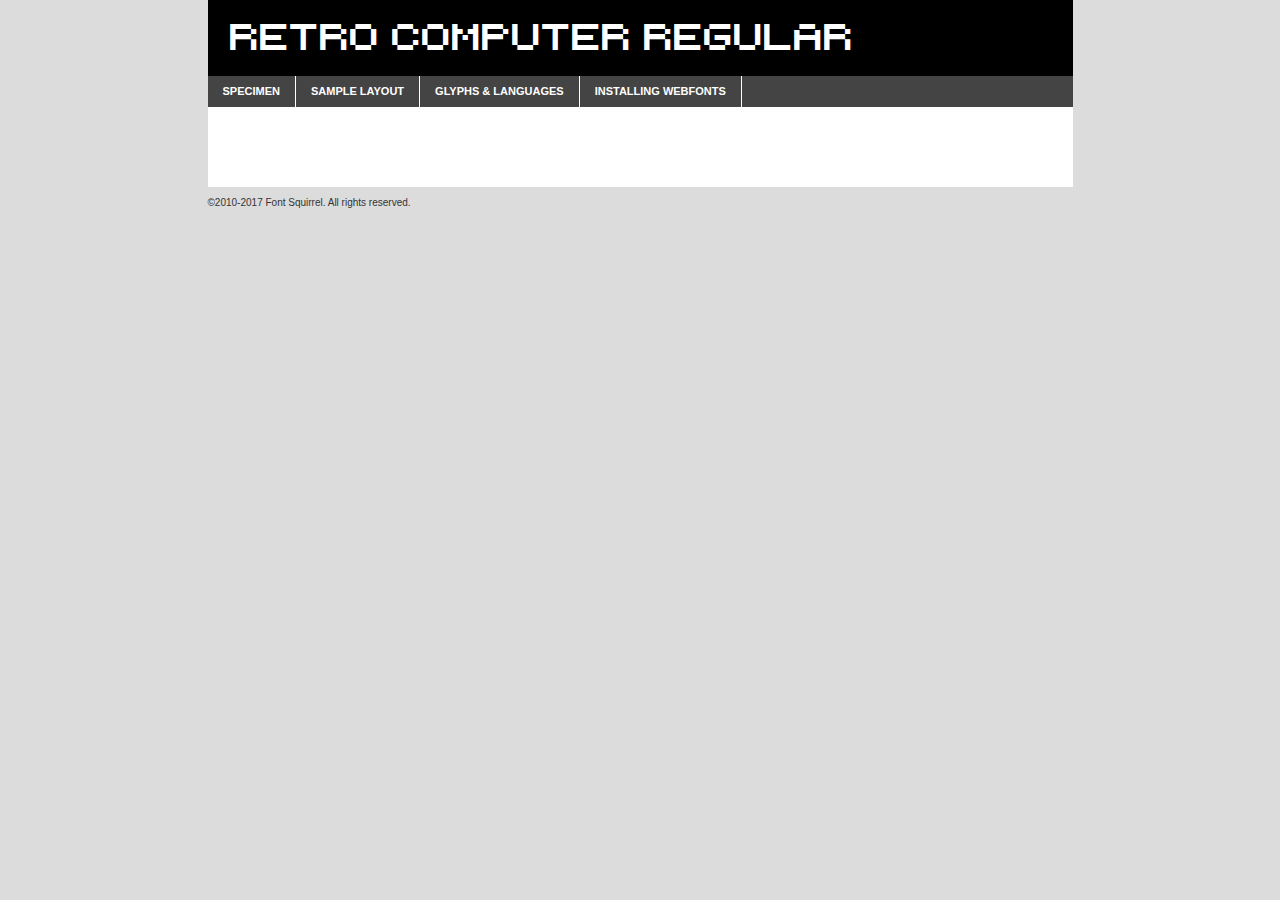
<file: design-to-spec/Fonts/retro_computer_personal_use-demo.html>
<!DOCTYPE html PUBLIC "-//W3C//DTD XHTML 1.0 Transitional//EN"
	"http://www.w3.org/TR/xhtml1/DTD/xhtml1-transitional.dtd">

<html xmlns="http://www.w3.org/1999/xhtml" xml:lang="en" lang="en">
<head>
	<meta http-equiv="Content-Type" content="text/html; charset=utf-8" />
	<script src="http://ajax.googleapis.com/ajax/libs/jquery/1.7.2/jquery.min.js" type="text/javascript" charset="utf-8"></script>
	<script type="text/javascript">
	(function($){$.fn.easyTabs=function(option){var param=jQuery.extend({fadeSpeed:"fast",defaultContent:1,activeClass:'active'},option);$(this).each(function(){var thisId="#"+this.id;if(param.defaultContent==''){param.defaultContent=1;}
	if(typeof param.defaultContent=="number")
	{var defaultTab=$(thisId+" .tabs li:eq("+(param.defaultContent-1)+") a").attr('href').substr(1);}else{var defaultTab=param.defaultContent;}
	$(thisId+" .tabs li a").each(function(){var tabToHide=$(this).attr('href').substr(1);$("#"+tabToHide).addClass('easytabs-tab-content');});hideAll();changeContent(defaultTab);function hideAll(){$(thisId+" .easytabs-tab-content").hide();}
	function changeContent(tabId){hideAll();$(thisId+" .tabs li").removeClass(param.activeClass);$(thisId+" .tabs li a[href=#"+tabId+"]").closest('li').addClass(param.activeClass);if(param.fadeSpeed!="none")
	{$(thisId+" #"+tabId).fadeIn(param.fadeSpeed);}else{$(thisId+" #"+tabId).show();}}
	$(thisId+" .tabs li").click(function(){var tabId=$(this).find('a').attr('href').substr(1);changeContent(tabId);return false;});});}})(jQuery);
	</script>
	<link rel="stylesheet" href="specimen_files/specimen_stylesheet.css" type="text/css" charset="utf-8" />
	<link rel="stylesheet" href="stylesheet.css" type="text/css" charset="utf-8" />

	<style type="text/css">
					body{
				font-family: 'retro_computerregular';
							}
		</style>

	<title>Retro Computer Regular Specimen</title>
	
	
	<script type="text/javascript" charset="utf-8">
		$(document).ready(function() {
			$('#container').easyTabs({defaultContent:1});
		});
	</script>
</head>

<body>
<div id="container">
	<div id="header">
		Retro Computer Regular	</div>
	<ul class="tabs">
		<li><a href="#specimen">Specimen</a></li>
		<li><a href="#layout">Sample Layout</a></li>
				<li><a href="#glyphs">Glyphs &amp; Languages</a></li>
		<li><a href="#installing">Installing Webfonts</a></li>
		
	</ul>
	
	<div id="main_content">

		
			<div id="specimen">
		
				<div class="section">
					<div class="grid12 firstcol">
						<div class="huge">AaBb</div>
					</div>
				</div>
		
				<div class="section">
					<div class="glyph_range">A&#x200B;B&#x200b;C&#x200b;D&#x200b;E&#x200b;F&#x200b;G&#x200b;H&#x200b;I&#x200b;J&#x200b;K&#x200b;L&#x200b;M&#x200b;N&#x200b;O&#x200b;P&#x200b;Q&#x200b;R&#x200b;S&#x200b;T&#x200b;U&#x200b;V&#x200b;W&#x200b;X&#x200b;Y&#x200b;Z&#x200b;a&#x200b;b&#x200b;c&#x200b;d&#x200b;e&#x200b;f&#x200b;g&#x200b;h&#x200b;i&#x200b;j&#x200b;k&#x200b;l&#x200b;m&#x200b;n&#x200b;o&#x200b;p&#x200b;q&#x200b;r&#x200b;s&#x200b;t&#x200b;u&#x200b;v&#x200b;w&#x200b;x&#x200b;y&#x200b;z&#x200b;1&#x200b;2&#x200b;3&#x200b;4&#x200b;5&#x200b;6&#x200b;7&#x200b;8&#x200b;9&#x200b;0&#x200b;&amp;&#x200b;.&#x200b;,&#x200b;?&#x200b;!&#x200b;&#64;&#x200b;(&#x200b;)&#x200b;#&#x200b;$&#x200b;%&#x200b;*&#x200b;+&#x200b;-&#x200b;=&#x200b;:&#x200b;;</div>
				</div>
				<div class="section">
					<div class="grid12 firstcol">
						<table class="sample_table">
							<tr><td>10</td><td class="size10">abcdefghijklmnopqrstuvwxyzABCDEFGHIJKLMNOPQRSTUVWXYZ0123456789abcdefghijklmnopqrstuvwxyzABCDEFGHIJKLMNOPQRSTUVWXYZ0123456789abcdefghijklmnopqrstuvwxyzABCDEFGHIJKLMNOPQRSTUVWXYZ</td></tr>
							<tr><td>11</td><td class="size11">abcdefghijklmnopqrstuvwxyzABCDEFGHIJKLMNOPQRSTUVWXYZ0123456789abcdefghijklmnopqrstuvwxyzABCDEFGHIJKLMNOPQRSTUVWXYZ0123456789abcdefghijklmnopqrstuvwxyzABCDEFGHIJKLMNOPQRSTUVWXYZ</td></tr>
							<tr><td>12</td><td class="size12">abcdefghijklmnopqrstuvwxyzABCDEFGHIJKLMNOPQRSTUVWXYZ0123456789abcdefghijklmnopqrstuvwxyzABCDEFGHIJKLMNOPQRSTUVWXYZ0123456789abcdefghijklmnopqrstuvwxyzABCDEFGHIJKLMNOPQRSTUVWXYZ</td></tr>
							<tr><td>13</td><td class="size13">abcdefghijklmnopqrstuvwxyzABCDEFGHIJKLMNOPQRSTUVWXYZ0123456789abcdefghijklmnopqrstuvwxyzABCDEFGHIJKLMNOPQRSTUVWXYZ0123456789abcdefghijklmnopqrstuvwxyzABCDEFGHIJKLMNOPQRSTUVWXYZ</td></tr>
							<tr><td>14</td><td class="size14">abcdefghijklmnopqrstuvwxyzABCDEFGHIJKLMNOPQRSTUVWXYZ0123456789abcdefghijklmnopqrstuvwxyzABCDEFGHIJKLMNOPQRSTUVWXYZ0123456789abcdefghijklmnopqrstuvwxyzABCDEFGHIJKLMNOPQRSTUVWXYZ</td></tr>
							<tr><td>16</td><td class="size16">abcdefghijklmnopqrstuvwxyzABCDEFGHIJKLMNOPQRSTUVWXYZ0123456789abcdefghijklmnopqrstuvwxyzABCDEFGHIJKLMNOPQRSTUVWXYZ</td></tr>
							<tr><td>18</td><td class="size18">abcdefghijklmnopqrstuvwxyzABCDEFGHIJKLMNOPQRSTUVWXYZ0123456789abcdefghijklmnopqrstuvwxyzABCDEFGHIJKLMNOPQRSTUVWXYZ</td></tr>
							<tr><td>20</td><td class="size20">abcdefghijklmnopqrstuvwxyzABCDEFGHIJKLMNOPQRSTUVWXYZ0123456789abcdefghijklmnopqrstuvwxyzABCDEFGHIJKLMNOPQRSTUVWXYZ</td></tr>
							<tr><td>24</td><td class="size24">abcdefghijklmnopqrstuvwxyzABCDEFGHIJKLMNOPQRSTUVWXYZ0123456789abcdefghijklmnopqrstuvwxyzABCDEFGHIJKLMNOPQRSTUVWXYZ</td></tr>
							<tr><td>30</td><td class="size30">abcdefghijklmnopqrstuvwxyzABCDEFGHIJKLMNOPQRSTUVWXYZ0123456789abcdefghijklmnopqrstuvwxyzABCDEFGHIJKLMNOPQRSTUVWXYZ</td></tr>
							<tr><td>36</td><td class="size36">abcdefghijklmnopqrstuvwxyzABCDEFGHIJKLMNOPQRSTUVWXYZ0123456789abcdefghijklmnopqrstuvwxyzABCDEFGHIJKLMNOPQRSTUVWXYZ</td></tr>
							<tr><td>48</td><td class="size48">abcdefghijklmnopqrstuvwxyzABCDEFGHIJKLMNOPQRSTUVWXYZ0123456789abcdefghijklmnopqrstuvwxyzABCDEFGHIJKLMNOPQRSTUVWXYZ</td></tr>
							<tr><td>60</td><td class="size60">abcdefghijklmnopqrstuvwxyzABCDEFGHIJKLMNOPQRSTUVWXYZ0123456789abcdefghijklmnopqrstuvwxyzABCDEFGHIJKLMNOPQRSTUVWXYZ</td></tr>
							<tr><td>72</td><td class="size72">abcdefghijklmnopqrstuvwxyzABCDEFGHIJKLMNOPQRSTUVWXYZ0123456789abcdefghijklmnopqrstuvwxyzABCDEFGHIJKLMNOPQRSTUVWXYZ</td></tr>
							<tr><td>90</td><td class="size90">abcdefghijklmnopqrstuvwxyzABCDEFGHIJKLMNOPQRSTUVWXYZ0123456789abcdefghijklmnopqrstuvwxyzABCDEFGHIJKLMNOPQRSTUVWXYZ</td></tr>
						</table>
				
					</div>
			
				</div>
		
		
		
								<div class="section" id="bodycomparison">


										<div id="xheight">
				<div class="fontbody">&#x25FC;&#x25FC;&#x25FC;&#x25FC;&#x25FC;&#x25FC;&#x25FC;&#x25FC;&#x25FC;&#x25FC;&#x25FC;&#x25FC;&#x25FC;&#x25FC;&#x25FC;&#x25FC;&#x25FC;&#x25FC;&#x25FC;&#x25FC;&#x25FC;&#x25FC;&#x25FC;&#x25FC;&#x25FC;&#x25FC;&#x25FC;&#x25FC;&#x25FC;&#x25FC;&#x25FC;&#x25FC;&#x25FC;&#x25FC;&#x25FC;&#x25FC;&#x25FC;&#x25FC;&#x25FC;&#x25FC;&#x25FC;&#x25FC;&#x25FC;&#x25FC;&#x25FC;&#x25FC;&#x25FC;&#x25FC;&#x25FC;&#x25FC;&#x25FC;&#x25FC;&#x25FC;&#x25FC;&#x25FC;&#x25FC;&#x25FC;&#x25FC;&#x25FC;&#x25FC;&#x25FC;&#x25FC;&#x25FC;&#x25FC;&#x25FC;&#x25FC;&#x25FC;&#x25FC;&#x25FC;&#x25FC;&#x25FC;&#x25FC;&#x25FC;&#x25FC;&#x25FC;&#x25FC;&#x25FC;&#x25FC;&#x25FC;&#x25FC;&#x25FC;&#x25FC;&#x25FC;&#x25FC;&#x25FC;&#x25FC;&#x25FC;&#x25FC;&#x25FC;&#x25FC;&#x25FC;&#x25FC;&#x25FC;&#x25FC;&#x25FC;&#x25FC;&#x25FC;&#x25FC;&#x25FC;body</div><div class="arialbody">body</div><div class="verdanabody">body</div><div class="georgiabody">body</div></div>
										<div class="fontbody" style="z-index:1">
											body<span>Retro Computer Regular</span>
										</div>
										<div class="arialbody" style="z-index:1">
											body<span>Arial</span>
										</div>
										<div class="verdanabody" style="z-index:1">
											body<span>Verdana</span>
										</div>
										<div class="georgiabody" style="z-index:1">
											body<span>Georgia</span>
										</div>



								</div>
		
		
				<div class="section psample psample_row1" id="">
					
					<div class="grid2 firstcol">
						<p class="size10"><span>10.</span>Aenean lacinia bibendum nulla sed consectetur. Fusce dapibus, tellus ac cursus commodo, tortor mauris condimentum nibh, ut fermentum massa justo sit amet risus. Nullam id dolor id nibh ultricies vehicula ut id elit. Cum sociis natoque penatibus et magnis dis parturient montes, nascetur ridiculus mus. Nulla vitae elit libero, a pharetra augue.</p>
			
					</div>
					<div class="grid3">
						<p class="size11"><span>11.</span>Aenean lacinia bibendum nulla sed consectetur. Fusce dapibus, tellus ac cursus commodo, tortor mauris condimentum nibh, ut fermentum massa justo sit amet risus. Nullam id dolor id nibh ultricies vehicula ut id elit. Cum sociis natoque penatibus et magnis dis parturient montes, nascetur ridiculus mus. Nulla vitae elit libero, a pharetra augue.</p>
			
					</div>
					<div class="grid3">
						<p class="size12"><span>12.</span>Aenean lacinia bibendum nulla sed consectetur. Fusce dapibus, tellus ac cursus commodo, tortor mauris condimentum nibh, ut fermentum massa justo sit amet risus. Nullam id dolor id nibh ultricies vehicula ut id elit. Cum sociis natoque penatibus et magnis dis parturient montes, nascetur ridiculus mus. Nulla vitae elit libero, a pharetra augue.</p>
			
					</div>
					<div class="grid4">
						<p class="size13"><span>13.</span>Aenean lacinia bibendum nulla sed consectetur. Fusce dapibus, tellus ac cursus commodo, tortor mauris condimentum nibh, ut fermentum massa justo sit amet risus. Nullam id dolor id nibh ultricies vehicula ut id elit. Cum sociis natoque penatibus et magnis dis parturient montes, nascetur ridiculus mus. Nulla vitae elit libero, a pharetra augue.</p>
			
					</div>
					<div class="white_blend"></div>
					
				</div>
				<div class="section psample psample_row2" id="">
					<div class="grid3 firstcol">
						<p class="size14"><span>14.</span>Aenean lacinia bibendum nulla sed consectetur. Fusce dapibus, tellus ac cursus commodo, tortor mauris condimentum nibh, ut fermentum massa justo sit amet risus. Nullam id dolor id nibh ultricies vehicula ut id elit. Cum sociis natoque penatibus et magnis dis parturient montes, nascetur ridiculus mus. Nulla vitae elit libero, a pharetra augue.</p>
			
					</div>
					<div class="grid4">
						<p class="size16"><span>16.</span>Aenean lacinia bibendum nulla sed consectetur. Fusce dapibus, tellus ac cursus commodo, tortor mauris condimentum nibh, ut fermentum massa justo sit amet risus. Nullam id dolor id nibh ultricies vehicula ut id elit. Cum sociis natoque penatibus et magnis dis parturient montes, nascetur ridiculus mus. Nulla vitae elit libero, a pharetra augue.</p>
			
					</div>
					<div class="grid5">
						<p class="size18"><span>18.</span>Aenean lacinia bibendum nulla sed consectetur. Fusce dapibus, tellus ac cursus commodo, tortor mauris condimentum nibh, ut fermentum massa justo sit amet risus. Nullam id dolor id nibh ultricies vehicula ut id elit. Cum sociis natoque penatibus et magnis dis parturient montes, nascetur ridiculus mus. Nulla vitae elit libero, a pharetra augue.</p>
			
					</div>

					<div class="white_blend"></div>

				</div>
				
				<div class="section psample psample_row3" id="">
					<div class="grid5 firstcol">
						<p class="size20"><span>20.</span>Aenean lacinia bibendum nulla sed consectetur. Fusce dapibus, tellus ac cursus commodo, tortor mauris condimentum nibh, ut fermentum massa justo sit amet risus. Nullam id dolor id nibh ultricies vehicula ut id elit. Cum sociis natoque penatibus et magnis dis parturient montes, nascetur ridiculus mus. Nulla vitae elit libero, a pharetra augue.</p>
					</div>
					<div class="grid7">
						<p class="size24"><span>24.</span>Aenean lacinia bibendum nulla sed consectetur. Fusce dapibus, tellus ac cursus commodo, tortor mauris condimentum nibh, ut fermentum massa justo sit amet risus. Nullam id dolor id nibh ultricies vehicula ut id elit. Cum sociis natoque penatibus et magnis dis parturient montes, nascetur ridiculus mus. Nulla vitae elit libero, a pharetra augue.</p>
					</div>
					
					<div class="white_blend"></div>
					
				</div>
				
				<div class="section psample psample_row4" id="">
					<div class="grid12 firstcol">
						<p class="size30"><span>30.</span>Aenean lacinia bibendum nulla sed consectetur. Fusce dapibus, tellus ac cursus commodo, tortor mauris condimentum nibh, ut fermentum massa justo sit amet risus. Nullam id dolor id nibh ultricies vehicula ut id elit. Cum sociis natoque penatibus et magnis dis parturient montes, nascetur ridiculus mus. Nulla vitae elit libero, a pharetra augue.</p>
					</div>
					<div class="white_blend"></div>
					
				</div>
				
				
				
				<div class="section psample psample_row1 fullreverse">
					<div class="grid2 firstcol">
						<p class="size10"><span>10.</span>Aenean lacinia bibendum nulla sed consectetur. Fusce dapibus, tellus ac cursus commodo, tortor mauris condimentum nibh, ut fermentum massa justo sit amet risus. Nullam id dolor id nibh ultricies vehicula ut id elit. Cum sociis natoque penatibus et magnis dis parturient montes, nascetur ridiculus mus. Nulla vitae elit libero, a pharetra augue.</p>
			
					</div>
					<div class="grid3">
						<p class="size11"><span>11.</span>Aenean lacinia bibendum nulla sed consectetur. Fusce dapibus, tellus ac cursus commodo, tortor mauris condimentum nibh, ut fermentum massa justo sit amet risus. Nullam id dolor id nibh ultricies vehicula ut id elit. Cum sociis natoque penatibus et magnis dis parturient montes, nascetur ridiculus mus. Nulla vitae elit libero, a pharetra augue.</p>
			
					</div>
					<div class="grid3">
						<p class="size12"><span>12.</span>Aenean lacinia bibendum nulla sed consectetur. Fusce dapibus, tellus ac cursus commodo, tortor mauris condimentum nibh, ut fermentum massa justo sit amet risus. Nullam id dolor id nibh ultricies vehicula ut id elit. Cum sociis natoque penatibus et magnis dis parturient montes, nascetur ridiculus mus. Nulla vitae elit libero, a pharetra augue.</p>
			
					</div>
					<div class="grid4">
						<p class="size13"><span>13.</span>Aenean lacinia bibendum nulla sed consectetur. Fusce dapibus, tellus ac cursus commodo, tortor mauris condimentum nibh, ut fermentum massa justo sit amet risus. Nullam id dolor id nibh ultricies vehicula ut id elit. Cum sociis natoque penatibus et magnis dis parturient montes, nascetur ridiculus mus. Nulla vitae elit libero, a pharetra augue.</p>
			
					</div>
					<div class="black_blend"></div>
					
				</div>
				
				<div class="section psample psample_row2 fullreverse">
					<div class="grid3 firstcol">
						<p class="size14"><span>14.</span>Aenean lacinia bibendum nulla sed consectetur. Fusce dapibus, tellus ac cursus commodo, tortor mauris condimentum nibh, ut fermentum massa justo sit amet risus. Nullam id dolor id nibh ultricies vehicula ut id elit. Cum sociis natoque penatibus et magnis dis parturient montes, nascetur ridiculus mus. Nulla vitae elit libero, a pharetra augue.</p>
			
					</div>
					<div class="grid4">
						<p class="size16"><span>16.</span>Aenean lacinia bibendum nulla sed consectetur. Fusce dapibus, tellus ac cursus commodo, tortor mauris condimentum nibh, ut fermentum massa justo sit amet risus. Nullam id dolor id nibh ultricies vehicula ut id elit. Cum sociis natoque penatibus et magnis dis parturient montes, nascetur ridiculus mus. Nulla vitae elit libero, a pharetra augue.</p>
			
					</div>
					<div class="grid5">
						<p class="size18"><span>18.</span>Aenean lacinia bibendum nulla sed consectetur. Fusce dapibus, tellus ac cursus commodo, tortor mauris condimentum nibh, ut fermentum massa justo sit amet risus. Nullam id dolor id nibh ultricies vehicula ut id elit. Cum sociis natoque penatibus et magnis dis parturient montes, nascetur ridiculus mus. Nulla vitae elit libero, a pharetra augue.</p>
			
					</div>
					<div class="black_blend"></div>

				</div>
				
				<div class="section psample fullreverse psample_row3" id="">
					<div class="grid5 firstcol">
						<p class="size20"><span>20.</span>Aenean lacinia bibendum nulla sed consectetur. Fusce dapibus, tellus ac cursus commodo, tortor mauris condimentum nibh, ut fermentum massa justo sit amet risus. Nullam id dolor id nibh ultricies vehicula ut id elit. Cum sociis natoque penatibus et magnis dis parturient montes, nascetur ridiculus mus. Nulla vitae elit libero, a pharetra augue.</p>
					</div>
					<div class="grid7">
						<p class="size24"><span>24.</span>Aenean lacinia bibendum nulla sed consectetur. Fusce dapibus, tellus ac cursus commodo, tortor mauris condimentum nibh, ut fermentum massa justo sit amet risus. Nullam id dolor id nibh ultricies vehicula ut id elit. Cum sociis natoque penatibus et magnis dis parturient montes, nascetur ridiculus mus. Nulla vitae elit libero, a pharetra augue.</p>
					</div>
					
					<div class="black_blend"></div>
					
				</div>
				
				<div class="section psample fullreverse psample_row4" id="" style="border-bottom: 20px #000 solid;">
					<div class="grid12 firstcol">
						<p class="size30"><span>30.</span>Aenean lacinia bibendum nulla sed consectetur. Fusce dapibus, tellus ac cursus commodo, tortor mauris condimentum nibh, ut fermentum massa justo sit amet risus. Nullam id dolor id nibh ultricies vehicula ut id elit. Cum sociis natoque penatibus et magnis dis parturient montes, nascetur ridiculus mus. Nulla vitae elit libero, a pharetra augue.</p>
					</div>
					<div class="black_blend"></div>
					
				</div>
				
				
				
				
			</div>
			
			<div id="layout">
				
				<div class="section">
					
					<div class="grid12 firstcol">
						<h1>Lorem Ipsum Dolor</h1>
						<h2>Etiam porta sem malesuada magna mollis euismod</h2>
						
						<p class="byline">By <a href="#link">Aenean Lacinia</a></p>
					</div>
				</div>
				<div class="section">
					<div class="grid8 firstcol">
						<p class="large">Donec sed odio dui. Morbi leo risus, porta ac consectetur ac, vestibulum at eros. Fusce dapibus, tellus ac cursus commodo, tortor mauris condimentum nibh, ut fermentum massa justo sit amet risus. </p>

						
						<h3>Pellentesque ornare sem</h3>

						<p>Maecenas sed diam eget risus varius blandit sit amet non magna. Maecenas faucibus mollis interdum. Donec ullamcorper nulla non metus auctor fringilla. Nullam id dolor id nibh ultricies vehicula ut id elit. Nullam id dolor id nibh ultricies vehicula ut id elit. </p>

						<p>Aenean eu leo quam. Pellentesque ornare sem lacinia quam venenatis vestibulum. Lorem ipsum dolor sit amet, consectetur adipiscing elit. Cum sociis natoque penatibus et magnis dis parturient montes, nascetur ridiculus mus. </p>

						<p>Nulla vitae elit libero, a pharetra augue. Praesent commodo cursus magna, vel scelerisque nisl consectetur et. Aenean lacinia bibendum nulla sed consectetur. </p>

						<p>Nullam quis risus eget urna mollis ornare vel eu leo. Nullam quis risus eget urna mollis ornare vel eu leo. Maecenas sed diam eget risus varius blandit sit amet non magna. Donec ullamcorper nulla non metus auctor fringilla. </p>

						<h3>Cras mattis consectetur</h3>

						<p>Aenean eu leo quam. Pellentesque ornare sem lacinia quam venenatis vestibulum. Aenean lacinia bibendum nulla sed consectetur. Integer posuere erat a ante venenatis dapibus posuere velit aliquet. Cras mattis consectetur purus sit amet fermentum. </p>

						<p>Nullam id dolor id nibh ultricies vehicula ut id elit. Nullam quis risus eget urna mollis ornare vel eu leo. Cras mattis consectetur purus sit amet fermentum.</p>
					</div>
					
					<div class="grid4 sidebar">
						
						<div class="box reverse">
							<p class="last">Nullam quis risus eget urna mollis ornare vel eu leo. Donec ullamcorper nulla non metus auctor fringilla. Cras mattis consectetur purus sit amet fermentum. Sed posuere consectetur est at lobortis. Lorem ipsum dolor sit amet, consectetur adipiscing elit. </p>
						</div>
						
						<p class="caption">Maecenas sed diam eget risus varius.</p>

						<p>Vestibulum id ligula porta felis euismod semper. Integer posuere erat a ante venenatis dapibus posuere velit aliquet. Vestibulum id ligula porta felis euismod semper. Sed posuere consectetur est at lobortis. Maecenas sed diam eget risus varius blandit sit amet non magna. Fusce dapibus, tellus ac cursus commodo, tortor mauris condimentum nibh, ut fermentum massa justo sit amet risus. </p>

					

						<p>Duis mollis, est non commodo luctus, nisi erat porttitor ligula, eget lacinia odio sem nec elit. Aenean lacinia bibendum nulla sed consectetur. Vivamus sagittis lacus vel augue laoreet rutrum faucibus dolor auctor. Aenean lacinia bibendum nulla sed consectetur. Nullam quis risus eget urna mollis ornare vel eu leo. </p>

						<p>Praesent commodo cursus magna, vel scelerisque nisl consectetur et. Donec ullamcorper nulla non metus auctor fringilla. Maecenas faucibus mollis interdum. Fusce dapibus, tellus ac cursus commodo, tortor mauris condimentum nibh, ut fermentum massa justo sit amet risus. </p>

					</div>
				</div>
				
			</div>


			



		<div id="glyphs">
			<div class="section">
				<div class="grid12 firstcol">
			
				<h1>Language Support</h1>
				<p>The subset of Retro Computer Regular in this kit supports the following languages:<br />
			
					English, Arrernte, Bislama, Cebuano, Fijian, Gilbertese, Hmong, Ibanag, Iloko_ilokano, Interglossa_glosa, Interlingua, Lojban, Norfolk_pitcairnese, Oromo, Rotokas, Seychelles_creole, Shona, Somali, Southern_ndebele, Swahili, Swati_swazi, Tok_pisin, Warlpiri, Xhosa, Zulu, Latinbasic, Demo				</p>
				<h1>Glyph Chart</h1>
				<p>The subset of Retro Computer Regular in this kit includes all the glyphs listed below. Unicode entities are included above each glyph to help you insert individual characters into your layout.</p>
				<div id="glyph_chart">
			
																				 <div><p>&amp;#29;</p>&#29;</div>
																				 <div><p>&amp;#13;</p>&#13;</div>
																				 <div><p>&amp;#29;</p>&#29;</div>
																				 <div><p>&amp;#32;</p>&#32;</div>
																				 <div><p>&amp;#33;</p>&#33;</div>
																				 <div><p>&amp;#34;</p>&#34;</div>
																				 <div><p>&amp;#35;</p>&#35;</div>
																				 <div><p>&amp;#36;</p>&#36;</div>
																				 <div><p>&amp;#37;</p>&#37;</div>
																				 <div><p>&amp;#38;</p>&#38;</div>
																				 <div><p>&amp;#39;</p>&#39;</div>
																				 <div><p>&amp;#40;</p>&#40;</div>
																				 <div><p>&amp;#41;</p>&#41;</div>
																				 <div><p>&amp;#42;</p>&#42;</div>
																				 <div><p>&amp;#43;</p>&#43;</div>
																				 <div><p>&amp;#44;</p>&#44;</div>
																				 <div><p>&amp;#45;</p>&#45;</div>
																				 <div><p>&amp;#46;</p>&#46;</div>
																				 <div><p>&amp;#47;</p>&#47;</div>
																				 <div><p>&amp;#48;</p>&#48;</div>
																				 <div><p>&amp;#49;</p>&#49;</div>
																				 <div><p>&amp;#50;</p>&#50;</div>
																				 <div><p>&amp;#51;</p>&#51;</div>
																				 <div><p>&amp;#52;</p>&#52;</div>
																				 <div><p>&amp;#53;</p>&#53;</div>
																				 <div><p>&amp;#54;</p>&#54;</div>
																				 <div><p>&amp;#55;</p>&#55;</div>
																				 <div><p>&amp;#56;</p>&#56;</div>
																				 <div><p>&amp;#57;</p>&#57;</div>
																				 <div><p>&amp;#58;</p>&#58;</div>
																				 <div><p>&amp;#59;</p>&#59;</div>
																				 <div><p>&amp;#60;</p>&#60;</div>
																				 <div><p>&amp;#61;</p>&#61;</div>
																				 <div><p>&amp;#62;</p>&#62;</div>
																				 <div><p>&amp;#63;</p>&#63;</div>
																				 <div><p>&amp;#64;</p>&#64;</div>
																				 <div><p>&amp;#65;</p>&#65;</div>
																				 <div><p>&amp;#66;</p>&#66;</div>
																				 <div><p>&amp;#67;</p>&#67;</div>
																				 <div><p>&amp;#68;</p>&#68;</div>
																				 <div><p>&amp;#69;</p>&#69;</div>
																				 <div><p>&amp;#70;</p>&#70;</div>
																				 <div><p>&amp;#71;</p>&#71;</div>
																				 <div><p>&amp;#72;</p>&#72;</div>
																				 <div><p>&amp;#73;</p>&#73;</div>
																				 <div><p>&amp;#74;</p>&#74;</div>
																				 <div><p>&amp;#75;</p>&#75;</div>
																				 <div><p>&amp;#76;</p>&#76;</div>
																				 <div><p>&amp;#77;</p>&#77;</div>
																				 <div><p>&amp;#78;</p>&#78;</div>
																				 <div><p>&amp;#79;</p>&#79;</div>
																				 <div><p>&amp;#80;</p>&#80;</div>
																				 <div><p>&amp;#81;</p>&#81;</div>
																				 <div><p>&amp;#82;</p>&#82;</div>
																				 <div><p>&amp;#83;</p>&#83;</div>
																				 <div><p>&amp;#84;</p>&#84;</div>
																				 <div><p>&amp;#85;</p>&#85;</div>
																				 <div><p>&amp;#86;</p>&#86;</div>
																				 <div><p>&amp;#87;</p>&#87;</div>
																				 <div><p>&amp;#88;</p>&#88;</div>
																				 <div><p>&amp;#89;</p>&#89;</div>
																				 <div><p>&amp;#90;</p>&#90;</div>
																				 <div><p>&amp;#91;</p>&#91;</div>
																				 <div><p>&amp;#92;</p>&#92;</div>
																				 <div><p>&amp;#93;</p>&#93;</div>
																				 <div><p>&amp;#95;</p>&#95;</div>
																				 <div><p>&amp;#97;</p>&#97;</div>
																				 <div><p>&amp;#98;</p>&#98;</div>
																				 <div><p>&amp;#99;</p>&#99;</div>
																				 <div><p>&amp;#100;</p>&#100;</div>
																				 <div><p>&amp;#101;</p>&#101;</div>
																				 <div><p>&amp;#102;</p>&#102;</div>
																				 <div><p>&amp;#103;</p>&#103;</div>
																				 <div><p>&amp;#104;</p>&#104;</div>
																				 <div><p>&amp;#105;</p>&#105;</div>
																				 <div><p>&amp;#106;</p>&#106;</div>
																				 <div><p>&amp;#107;</p>&#107;</div>
																				 <div><p>&amp;#108;</p>&#108;</div>
																				 <div><p>&amp;#109;</p>&#109;</div>
																				 <div><p>&amp;#110;</p>&#110;</div>
																				 <div><p>&amp;#111;</p>&#111;</div>
																				 <div><p>&amp;#112;</p>&#112;</div>
																				 <div><p>&amp;#113;</p>&#113;</div>
																				 <div><p>&amp;#114;</p>&#114;</div>
																				 <div><p>&amp;#115;</p>&#115;</div>
																				 <div><p>&amp;#116;</p>&#116;</div>
																				 <div><p>&amp;#117;</p>&#117;</div>
																				 <div><p>&amp;#118;</p>&#118;</div>
																				 <div><p>&amp;#119;</p>&#119;</div>
																				 <div><p>&amp;#120;</p>&#120;</div>
																				 <div><p>&amp;#121;</p>&#121;</div>
																				 <div><p>&amp;#122;</p>&#122;</div>
																				 <div><p>&amp;#123;</p>&#123;</div>
																				 <div><p>&amp;#124;</p>&#124;</div>
																				 <div><p>&amp;#125;</p>&#125;</div>
																				 <div><p>&amp;#160;</p>&#160;</div>
																				 <div><p>&amp;#173;</p>&#173;</div>
																				 <div><p>&amp;#8192;</p>&#8192;</div>
																				 <div><p>&amp;#8193;</p>&#8193;</div>
																				 <div><p>&amp;#8194;</p>&#8194;</div>
																				 <div><p>&amp;#8195;</p>&#8195;</div>
																				 <div><p>&amp;#8196;</p>&#8196;</div>
																				 <div><p>&amp;#8197;</p>&#8197;</div>
																				 <div><p>&amp;#8198;</p>&#8198;</div>
																				 <div><p>&amp;#8199;</p>&#8199;</div>
																				 <div><p>&amp;#8200;</p>&#8200;</div>
																				 <div><p>&amp;#8201;</p>&#8201;</div>
																				 <div><p>&amp;#8202;</p>&#8202;</div>
																				 <div><p>&amp;#8208;</p>&#8208;</div>
																				 <div><p>&amp;#8209;</p>&#8209;</div>
																				 <div><p>&amp;#8210;</p>&#8210;</div>
																				 <div><p>&amp;#8211;</p>&#8211;</div>
																				 <div><p>&amp;#8212;</p>&#8212;</div>
																				 <div><p>&amp;#8239;</p>&#8239;</div>
																				 <div><p>&amp;#8287;</p>&#8287;</div>
																				 <div><p>&amp;#9724;</p>&#9724;</div>
																																						</div>	
				</div>
		
		
			</div>
		</div>
		
		
		<div id="specs">
			
		</div>
	
		<div id="installing">
			<div class="section">
				<div class="grid7 firstcol">
					<h1>Installing Webfonts</h1>
					
					<p>Webfonts are supported by all major browser platforms but not all in the same way. There are currently four different font formats that must be included in order to target all browsers. This includes TTF, WOFF, EOT and SVG.</p>
					
					<h2>1. Upload your webfonts</h2>
					<p>You must upload your webfont kit to your website. They should be in or near the same directory as your CSS files.</p>
					
					<h2>2. Include the webfont stylesheet</h2>
					<p>A special CSS @font-face declaration helps the various browsers select the appropriate font it needs without causing you a bunch of headaches. Learn more about this syntax by reading the <a href="https://www.fontspring.com/blog/further-hardening-of-the-bulletproof-syntax">Fontspring blog post</a> about it. The code for it is as follows:</p>


<code>
@font-face{ 
	font-family: 'MyWebFont';
	src: url('WebFont.eot');
	src: url('WebFont.eot?#iefix') format('embedded-opentype'),
	     url('WebFont.woff') format('woff'),
	     url('WebFont.ttf') format('truetype'),
	     url('WebFont.svg#webfont') format('svg');
}
</code>

	<p>We've already gone ahead and generated the code for you. All you have to do is link to the stylesheet in your HTML, like this:</p>
	<code>&lt;link rel=&quot;stylesheet&quot; href=&quot;stylesheet.css&quot; type=&quot;text/css&quot; charset=&quot;utf-8&quot; /&gt;</code>

					<h2>3. Modify your own stylesheet</h2>
					<p>To take advantage of your new fonts, you must tell your stylesheet to use them. Look at the original @font-face declaration above and find the property called "font-family." The name linked there will be what you use to reference the font. Prepend that webfont name to the font stack in the "font-family" property, inside the selector you want to change. For example:</p>
<code>p { font-family: 'WebFont', Arial, sans-serif; }</code>

<h2>4. Test</h2>
<p>Getting webfonts to work cross-browser <em>can</em> be tricky. Use the information in the sidebar to help you if you find that fonts aren't loading in a particular browser.</p>
				</div>
				
				<div class="grid5 sidebar">
					<div class="box">
						<h2>Troubleshooting<br />Font-Face Problems</h2>
						<p>Having trouble getting your webfonts to load in your new website? Here are some tips to sort out what might be the problem.</p>

						<h3>Fonts not showing in any browser</h3>

						<p>This sounds like you need to work on the plumbing. You either did not upload the fonts to the correct directory, or you did not link the fonts properly in the CSS. If you've confirmed that all this is correct and you still have a problem, take a look at your .htaccess file and see if requests are getting intercepted.</p>

						<h3>Fonts not loading in iPhone or iPad</h3>

						<p>The most common problem here is that you are serving the fonts from an IIS server. IIS refuses to serve files that have unknown MIME types. If that is the case, you must set the MIME type for SVG to "image/svg+xml" in the server settings. Follow these instructions from Microsoft if you need help.</p>

						<h3>Fonts not loading in Firefox</h3>

						<p>The primary reason for this failure? You are still using a version Firefox older than 3.5. So upgrade already! If that isn't it, then you are very likely serving fonts from a different domain. Firefox requires that all font assets be served from the same domain. Lastly it is possible that you need to add WOFF to your list of MIME types (if you are serving via IIS.)</p>

						<h3>Fonts not loading in IE</h3>

						<p>Are you looking at Internet Explorer on an actual Windows machine or are you cheating by using a service like Adobe BrowserLab? Many of these screenshot services do not render @font-face for IE. Best to test it on a real machine.</p>

						<h3>Fonts not loading in IE9</h3>

						<p>IE9, like Firefox, requires that fonts be served from the same domain as the website. Make sure that is the case.</p>
					</div>
				</div>
			</div>
			
		</div>
	
	</div>
	<div id="footer">
		<p>&copy;2010-2017 Font Squirrel. All rights reserved.</p>
	</div>
</div>
</body>
</html>
</file>
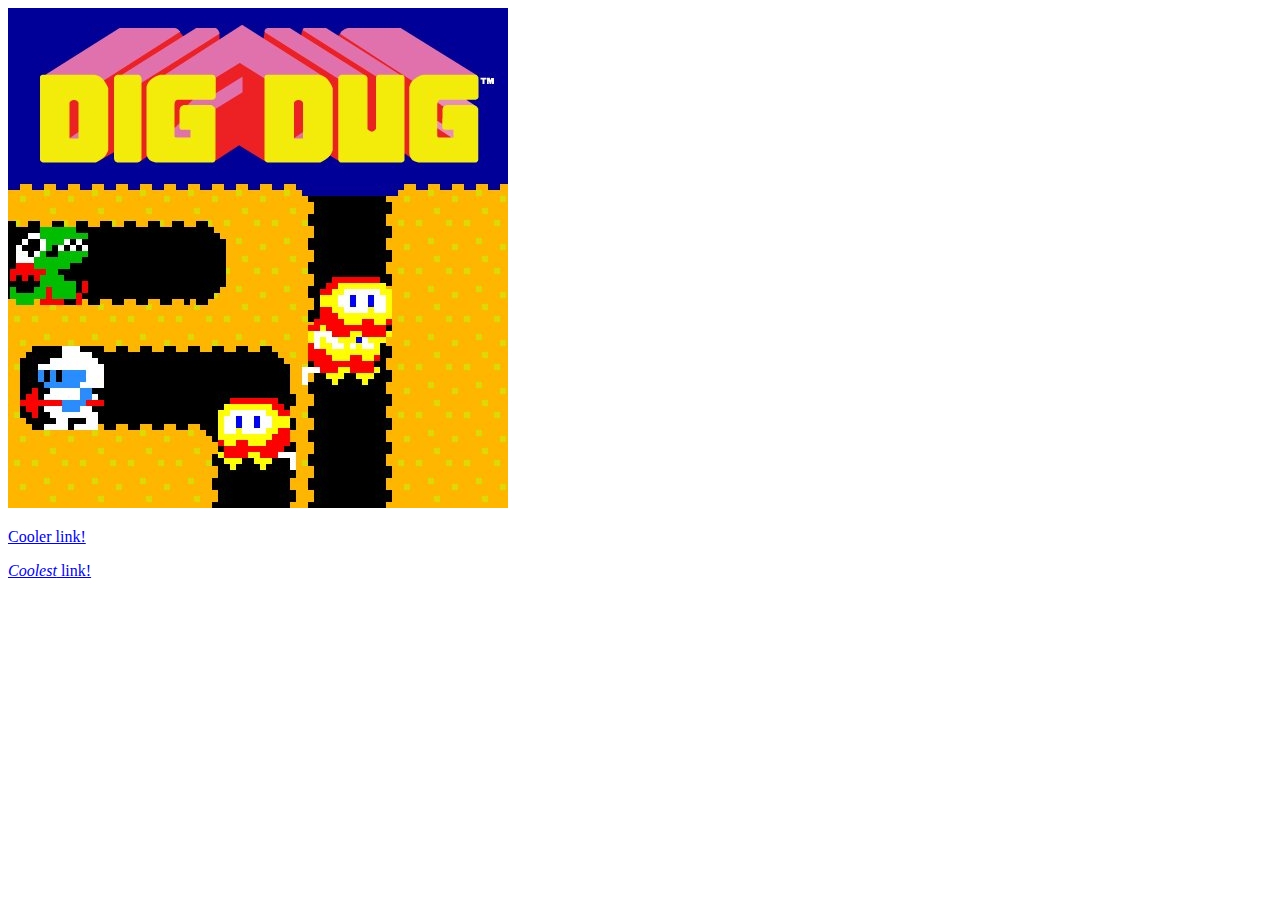
<file: game/bigpic/pic1.html>
<!DOCTYPE html>
<html lang="en">
<head>
    <meta charset="UTF-8">
    <meta name="viewport" content="width=device-width, initial-scale=1.0">
    <title>Big Dug</title>
</head>
<body>
    <img src="../images/big-dug.jpg" alt="Big Dug">
    <p>
        <a href="../index.html">
            Cooler link!
        </a>
    </p>
    <p>
        <a href="../index.html#source">
            <i>Coolest</i> link!
        </a>
    </p>
</body>
</html>
</file>
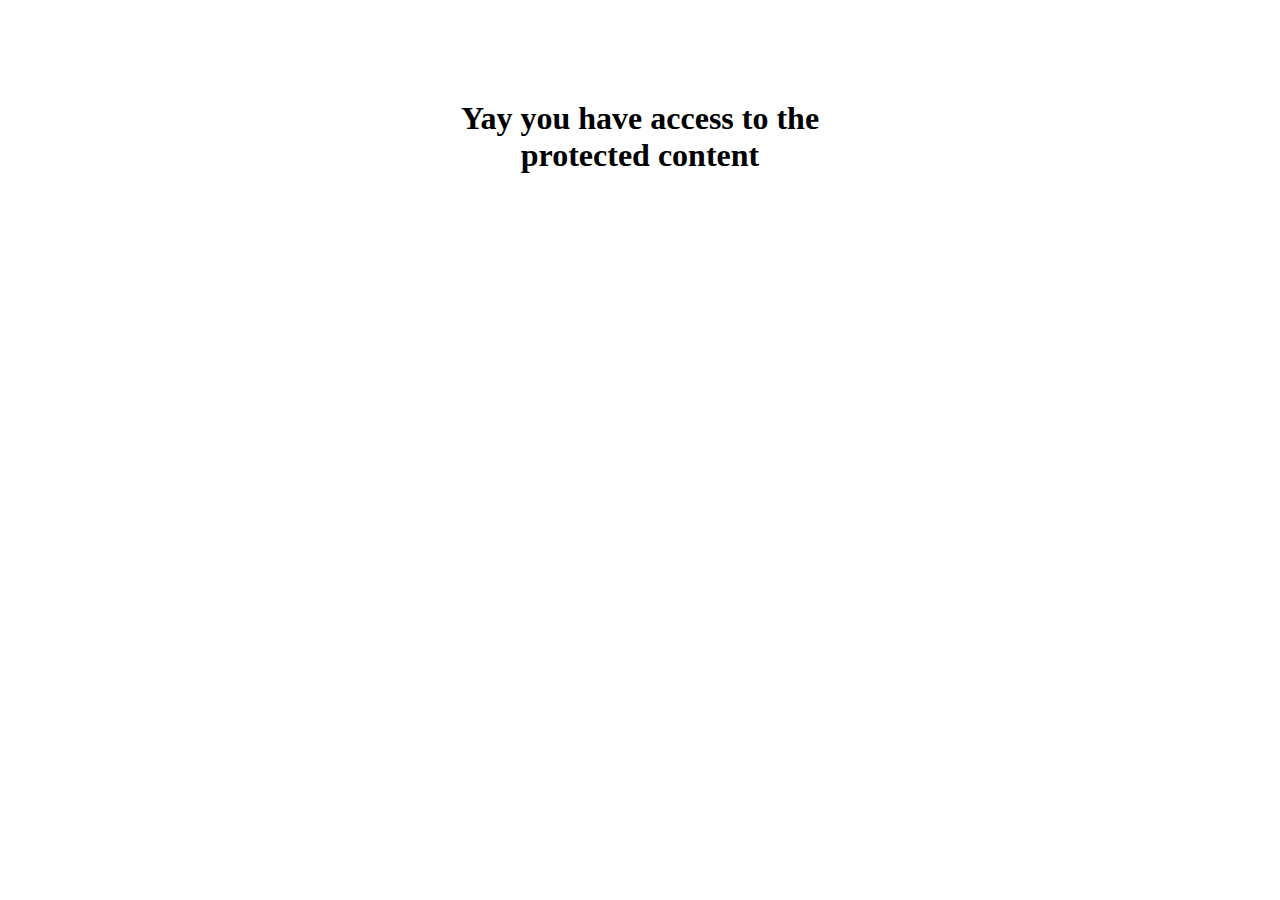
<file: htaccess-starter-files/auth_start/myPage.html>
<!DOCTYPE html>
<html lang="en">
<head>
    <meta charset="utf-8">
    <title>Protected Page</title>
    <style>
        #main {
            width: 30%;
            margin: 0 auto;
            margin-top: 100px;
            text-align: center;
        }  
    </style>
</head>
<body>
    <section id="main">
        <h1>Yay you have access to the protected content</h1>
    </section>
</body>
</html>
</file>
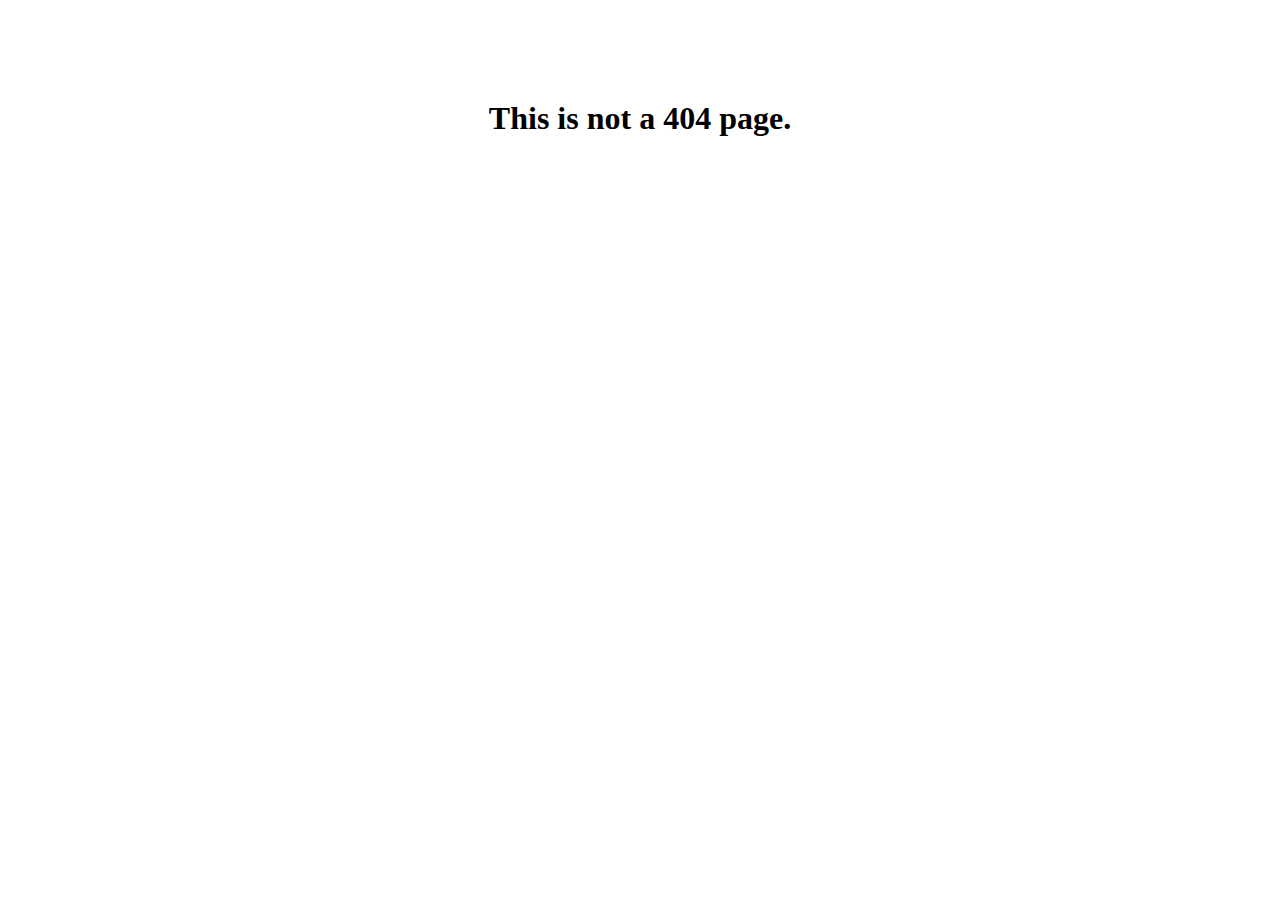
<file: htaccess-starter-files/error_start/noterror.html>
<!DOCTYPE html>
<html lang="en">
<head>
    <meta charset="utf-8">
    <title>Page Found</title>
    <style>
        #main {
            width: 30%;
            margin: 0 auto;
            margin-top: 100px;
            text-align: center;
        }
        
    </style>
</head>
<body>
    <section id="main">
        <h1>This is not a 404 page.</h1>
    </section>
</body>
</html>
</file>
<file: design-to-spec/style.css>
@font-face {
    font-family: 'dogicaregular';
    src: url('Fonts/dogica-webfont.woff2') format('woff2'),
         url('Fonts/dogica-webfont.woff') format('woff');
    font-weight: normal;
    font-style: normal;

}

@font-face {
    font-family: 'retro_computerregular';
    src: url('Fonts/retro_computer_personal_use-webfont.woff2') format('woff2'),
         url('Fonts/retro_computer_personal_use-webfont.woff') format('woff');
    font-weight: normal;
    font-style: normal;

}

body {
    background-color: #35363D;
}

#topBar {
    background-color: #686868;
    padding: 10px;
    height: 2rem;
}

#title {
    position: absolute;
    left: 8%;
    transform: translate(0, -60%);
}

#name {
    position: absolute;
    right: 8%;
    transform: translate(0, -60%);
    text-align: right;
}

.axe {
    position: absolute;
    left: 31%;
    max-height: 2.5rem;
}

#foot {
    background-image: url("Assets/trees-cropped.jpg");
    background-position: center;
    background-size: 100%;
    border-top: 10px solid white;
    margin-top: 2vw;
    height: 200px;
}

#valley, #trees {
    width: 100%;
    z-index: 0;
}

p {
    font-size: 0.878vw;
}

#coolText {
    position: absolute;
    left: 7%;
    transform: translate(0%, 60%);
}

#copyright {
    position: absolute;
    right: 7%;
    transform: translate(0%, 20%);
    text-align: right;
}

h2 {
    transform: translate(-25px, 0);
}

/* TREE STUFF */

.treeContainer {
    display: flex;
    flex-flow: row wrap;
    justify-content: center;
    padding: 2% 5% 2%;
}

#treeInfo > * {
    margin: 1%;
}

.treeImage {
    background: rgb(36,77,62);
    background: linear-gradient(-45deg, rgba(36,77,62,1) 0%, rgba(232,253,245,1) 100%);
    padding: 4em;
    border: 10px solid white;
    max-width: 33%;
}

.treeText {
    background-color: #686868;
    max-width: 41vw;
}

.treeText > h2 {
    padding: 1em 2em 0;
}

.treeText > p {
    padding: 1em 2em 1em;
}

/* ITEM STUFF */

.itemContainer {
    display: flex;
    flex-flow: row wrap;
    justify-content: center;
    padding: 1% 5% 0;
}

.itemContainer > div {
    width: 19.7vw;
    height: 19.7vw;
    margin: 1%;
}

.itemPortrait {
    background-color: #324E44;
    max-width: 17.7vw;
    max-height: 17.7vw;
    border: 1vw solid white;
    display: flex;
    flex-flow: column wrap;
    align-items: center;
}

.itemImage {
    max-width: 8.85vw;
}

h3 {
    margin-top: 2em;
}

.itemText {
    background-color: #686868;
    width: 41vw;
    height: 41vw;
}

.itemText > p {
    padding: 1.5em;
}

* {
    font-family: 'dogicaregular';
    color: white;
}

h1, h2, h3, h4, h5, h6 {
    font-family: 'retro_computerregular';
    color: white;
}
</file>
<file: homepage/style.css>
/*
    Color palette:
    - #336699, cobalt blue
    - #86BBD8, sky blue
    - #2F4858, dark blue iron
    - #9EE493, sea foam green
    - #DAF7DC, boring off-white
    (these are not the real color names, just ones that i can remember)
*/

img {
    border: 5px solid #86BBD8;
}

body {
    background-color: #2F4858;
}

p, li {
    color: #DAF7DC;
    font-family: 'Noto Sans JP', sans-serif;
}

h1, h2, h3, h4, h5, h6 {
    color: #9EE493;
    font-family: 'Kumbh Sans', sans-serif;
}

#profile {
    height: 45vh;
}

#bio {
    font-style: italic;
}

.border {
    background-color: #2F4858;
    border: 5px solid #336699;
    padding: 1em;
    margin: 0 0 0;
}

.center {
    background-color: #2F4858;
    border: 5px solid #336699;
    padding: 1em;
    margin: 1vh 3vw 1vh;
}

a, a:link {
    color: #9EE493;
    outline: none;
    text-decoration: none;
    padding: 2px 1px 0;
}

a:visited {
    color: #336699;
}

a:focus, a:hover {
    border: 1px solid;
    background: #336699;
    color: #86BBD8;
}

a:active {
    background: #86BBD8;
    color: #336699;
}
</file>
<file: tetris grid/css/gridstyles.css>
/* It starts completely empty. I wish you luck. */

body {
    margin: 1em;
}

#wrapper {
    display: grid;
    grid-template-areas:
    "logo" 
    "menu" 
    "intro" 
    "playground" 
    "footer";
}

h1.game { 
    grid-area: logo;
    width: 500px;
    height: 345px;
    background: url(../images/tetris-logo.png) no-repeat;
    text-indent: -9999px;
}
ul.menu { grid-area: menu; }
#introduction { grid-area: intro; }
#tetgrid { grid-area: playground; }
footer { grid-area: footer; }
section { margin: 2em }

ul.menu {
    list-style: none;
    margin: 0;
    padding: 0;
    display: flex;
    flex-wrap: wrap;
}

.menu a {
    display: block;
    background: gray;
    padding: 10px;
    color: white;
    text-decoration: none;
    transition: transform 0.1s ease-in, background-color 0.5s linear;
}

.menu li {
    width: 25%;
}

@media (max-width: 550px) {
	.menu li {
		width: 100%;
	}
}

.menu a:hover {
	background: red;
    color: yellow;
    transform:scale(1.1);
}

ul.menu ul li {
    width:100%;
}
ul.menu ul {
    display:none;
}
ul.menu li:hover ul {
    display:flex;
}

.menu .submenu li>a {
    background:red;
    color:yellow;
}
.menu .submenu>a:after {
    content: "+";
    padding-left:5px;
}

#tetgrid {
    display: grid;
    grid-template-columns: repeat(6, 100px);
    grid-template-rows: repeat(6, 100px);
}

#j {
    grid-column: 4/span 3;
    grid-row: 4/span 2;
}

#t {
    grid-column: 5/span 3;
    grid-row: 2/span 2;
}

#s {
    grid-column: 1/span 3;
    grid-row: 4/span 2;
}

#o {
    grid-column: 1/span 2;
    grid-row: 1/span 2;
}

#i {
    grid-column: 3/span 4;
    grid-row: span 1;
}

#z {
    grid-column: 3/span 3;
    grid-row: 2/span 2;
}

#l {
    grid-column: 1/span 3;
    grid-row: 3/span 2;
}

img {
    transition-property: transform;
    transition-duration: 1s;
}

img:hover {
    transform: rotate(-90deg);
}

@media only screen and (min-width:850px) {
    #wrapper {
        grid-template-areas:
        "logo       intro"
        "menu       menu"
        "playground playground"
        "footer     footer";
        grid-template-columns: 500px 1fr;
        grid-template-rows: 345px auto auto auto;
    }
}
</file>
<file: tetris/css/styles.css>
/* Do everything in this file */

h2, h3, h4, h5, h6 {
    border-bottom: 1px solid red;
}

h2 {
    clear: both;
}

figure {
    float: right;
    width: 40vw;
    max-width: 650px;
    margin-left: auto;
    margin-right: auto;
}

figure > img {
    width: 100%;
}

div {
    float: left;
    width: 30vw;
}

footer {
    clear: both;
}

header, main, footer {
    width: 90vw;
    margin-left: auto;
    margin-right: auto;
}

#tetlist {
    display: flex;
    flex-flow: row wrap;
}

.tet {
    flex: 0 1 450px;
    text-align: center;
}

.tet > img {
    width: 60%;
}

.aliases {
    text-align: left;
    margin: 1em;
}

span {
    display: block;
    font-size: 20px;
    font-weight: bold;
}
</file>
<file: design-to-spec/Fonts/stylesheet.css>
/*! Generated by Font Squirrel (https://www.fontsquirrel.com) on September 30, 2020 */



@font-face {
    font-family: 'dogicaregular';
    src: url('dogica-webfont.woff2') format('woff2'),
         url('dogica-webfont.woff') format('woff');
    font-weight: normal;
    font-style: normal;

}




@font-face {
    font-family: 'retro_computerregular';
    src: url('retro_computer_personal_use-webfont.woff2') format('woff2'),
         url('retro_computer_personal_use-webfont.woff') format('woff');
    font-weight: normal;
    font-style: normal;

}
</file>
<file: design-to-spec/Fonts/specimen_files/specimen_stylesheet.css>
@import url('grid_12-825-55-15.css');

/*  
	CSS Reset by Eric Meyer - Released under Public Domain
    http://meyerweb.com/eric/tools/css/reset/
*/
html, body, div, span, applet, object, iframe,
h1, h2, h3, h4, h5, h6, p, blockquote, pre,
a, abbr, acronym, address, big, cite, code,
del, dfn, em, font, img, ins, kbd, q, s, samp,
small, strike, strong, sub, sup, tt, var,
b, u, i, center, dl, dt, dd, ol, ul, li,
fieldset, form, label, legend, table, 
caption, tbody, tfoot, thead, tr, th, td 
                  {margin: 0;padding: 0;border: 0;outline: 0;
                  font-size: 100%;vertical-align: baseline;
                  background: transparent;}
body              {line-height: 1;}
ol, ul            {list-style: none;}
blockquote, q     {quotes: none;}
blockquote:before, blockquote:after,
q:before, q:after {content: '';	content: none;}
:focus            {outline: 0;}
ins               {text-decoration: none;}
del               {text-decoration: line-through;}
table             {border-collapse: collapse;border-spacing: 0;}




body {
	color: #000;
	background-color: #dcdcdc;
}

a {
	text-decoration: none;
	color: #1883ba;
}

h1{
	font-size: 32px;
	font-weight: normal;
	font-style: normal;
	margin-bottom: 18px;
}

h2{
	font-size: 18px;
}

#container {
	width: 865px;
	margin: 0px auto;
}


#header {
	padding: 20px;
	font-size: 36px;
	background-color: #000;
	color: #fff;
}

#header span {
	color: #666;
}
#main_content {
	background-color: #fff;
	padding: 60px 20px 20px;
}


#footer p {
	margin: 0;
	padding-top: 10px;
	padding-bottom: 50px;
	color: #333;
	font: 10px Arial, sans-serif;
}

.tabs {
	width: 100%;
	height: 31px;
	background-color: #444;
}
.tabs li {
	float:  left;
	margin: 0;
	overflow: hidden;
	background-color: #444;
}
.tabs li a {
	display: block;
	color: #fff;
	text-decoration: none;
	font: bold 11px/11px 'Arial';
	text-transform: uppercase;
	padding: 10px 15px;
	border-right: 1px solid #fff;
}

.tabs li a:hover {
		background-color: #00b3ff;

}

.tabs li.active a {
	color:  #000;
	background-color: #fff;
}



div.huge {
	
	font-size: 300px;
	line-height: 1em;
	padding: 0;
	letter-spacing: -.02em;
	overflow: hidden;
}
div.glyph_range {
	font-size: 72px;
	line-height: 1.1em;
}

.size10{ font-size: 10px; }
.size11{ font-size: 11px; }
.size12{ font-size: 12px; }
.size13{ font-size: 13px; }
.size14{ font-size: 14px; }
.size16{ font-size: 16px; }
.size18{ font-size: 18px; }
.size20{ font-size: 20px; }
.size24{ font-size: 24px; }
.size30{ font-size: 30px; }
.size36{ font-size: 36px; }
.size48{ font-size: 48px; }
.size60{ font-size: 60px; }
.size72{ font-size: 72px; }
.size90{ font-size: 90px; }


.psample_row1 {	height: 120px;}
.psample_row1 {	height: 120px;}
.psample_row2 {	height: 160px;}
.psample_row3 {	height: 160px;}
.psample_row4 {	height: 160px;}

.psample {
	overflow: hidden;
	position: relative;
}
.psample p {
	line-height: 1.3em;
	display: block;
	overflow: hidden;
	margin: 0;
}

.psample span {
	margin-right: .5em;
}

.white_blend {
	width: 100%;
	height: 61px;
	background-image: url([data-uri]);
	position: absolute;
	bottom: 0;
}
.black_blend {
	width: 100%;
	height: 61px;
	background-image: url([data-uri]);
	position: absolute;
	bottom: 0;
}
.fullreverse {
	background:  #000 !important;
	color:  #fff !important;
	margin-left: -20px;
	padding-left: 20px;
	margin-right: -20px;
	padding-right: 20px;
	padding: 20px;
	margin-bottom:0;
}


.sample_table td {
	padding-top: 3px;
	padding-bottom:5px;
	padding-left: 5px;
	vertical-align: middle;
	line-height: 1.2em;
}

.sample_table td:first-child {
	background-color: #eee;
	text-align: right;
	padding-right: 5px;
	padding-left: 0;
	padding: 5px;
	font: 11px/12px "Courier New", Courier, mono;
}

code {
	white-space: pre;
	background-color: #eee;
	display: block;
	padding: 10px;
	margin-bottom: 18px;
	overflow: auto;
}


.bottom,.last 	{margin-bottom:0 !important; padding-bottom:0 !important;}

.box  { 
  padding: 18px; 
  margin-bottom: 18px; 
  background: #eee; 
}

.reverse,.reversed { background:  #000 !important;color:  #fff !important; border: none !important;}

#bodycomparison {
	position: relative;
	overflow: hidden;
	font-size: 72px;
	height: 90px;
	white-space: nowrap;
}

#bodycomparison div{
	font-size: 72px;
	line-height: 90px;
	display: inline;
	margin: 0 15px 0 0;
	padding: 0;
}

#bodycomparison div span{
	font: 10px Arial;
	position: absolute;
	left: 0;
}
#xheight {
	float: none;
	position: absolute;
	color: #d9f3ff;
	font-size: 72px;
	line-height: 90px;
}

.fontbody {
 position: relative;
}
.arialbody{
	font-family: Arial;
	position: relative;
}
.verdanabody{
	font-family: Verdana;
	position: relative;
}
.georgiabody{
	font-family: Georgia;
	position: relative;
}

/* @group Layout page
 */

#layout h1 {
	font-size: 36px;
	line-height: 42px;
	font-weight: normal;
	font-style: normal;
}

#layout h2 {
	font-size: 24px;
	line-height: 23px;
	font-weight: normal;
	font-style: normal;
}

#layout h3 {
	font-size: 22px;
	line-height: 1.4em;
	margin-top: 1em;
	font-weight: normal;
	font-style: normal;
}


#layout p.byline {
	font-size: 12px;
	margin-top: 18px;
	line-height: 12px;
	margin-bottom: 0;
}
#layout p {
	font-size: 14px;
	line-height: 21px;
	margin-bottom: .5em;
}

#layout p.large{
	font-size: 18px;
	line-height: 26px;
}

#layout .sidebar p{
	font-size: 12px;
	line-height: 1.4em;
}

#layout p.caption {
	font-size: 10px;
	margin-top: -16px;
	margin-bottom: 18px;
}

/* @end */

/* @group Glyphs */

#glyph_chart div{
	background-color: #d9f3ff;
	color: black;
	float: left;
	font-size: 36px;
	height: 1.2em;
	line-height: 1.2em;
	margin-bottom: 1px;
	margin-right: 1px;
	text-align: center;
	width: 1.2em;
	position: relative;
	padding: .6em .2em .2em;
}

#glyph_chart div p {
	position: absolute;
	left: 0;
	top: 0;
	display: block;
	text-align: center;
	font: bold 9px Arial, sans-serif;
	background-color: #3a768f;
	width: 100%;
	color: #fff;
	padding: 2px 0;
}


#glyphs h1 {
	font-family: Arial, sans-serif;
}
/* @end */

/* @group Installing */

#installing {
	font: 13px Arial, sans-serif;
}

#installing p,
#glyphs p{
	line-height: 1.2em;
	margin-bottom: 18px;
	font: 13px Arial, sans-serif;
}



#installing h3{
	font-size: 15px;
	margin-top: 18px;
}

/* @end */

#rendering h1 {
	font-family: Arial, sans-serif;
}
.render_table td {
	font: 11px "Courier New", Courier, mono;
	vertical-align: middle;
}
</file>
